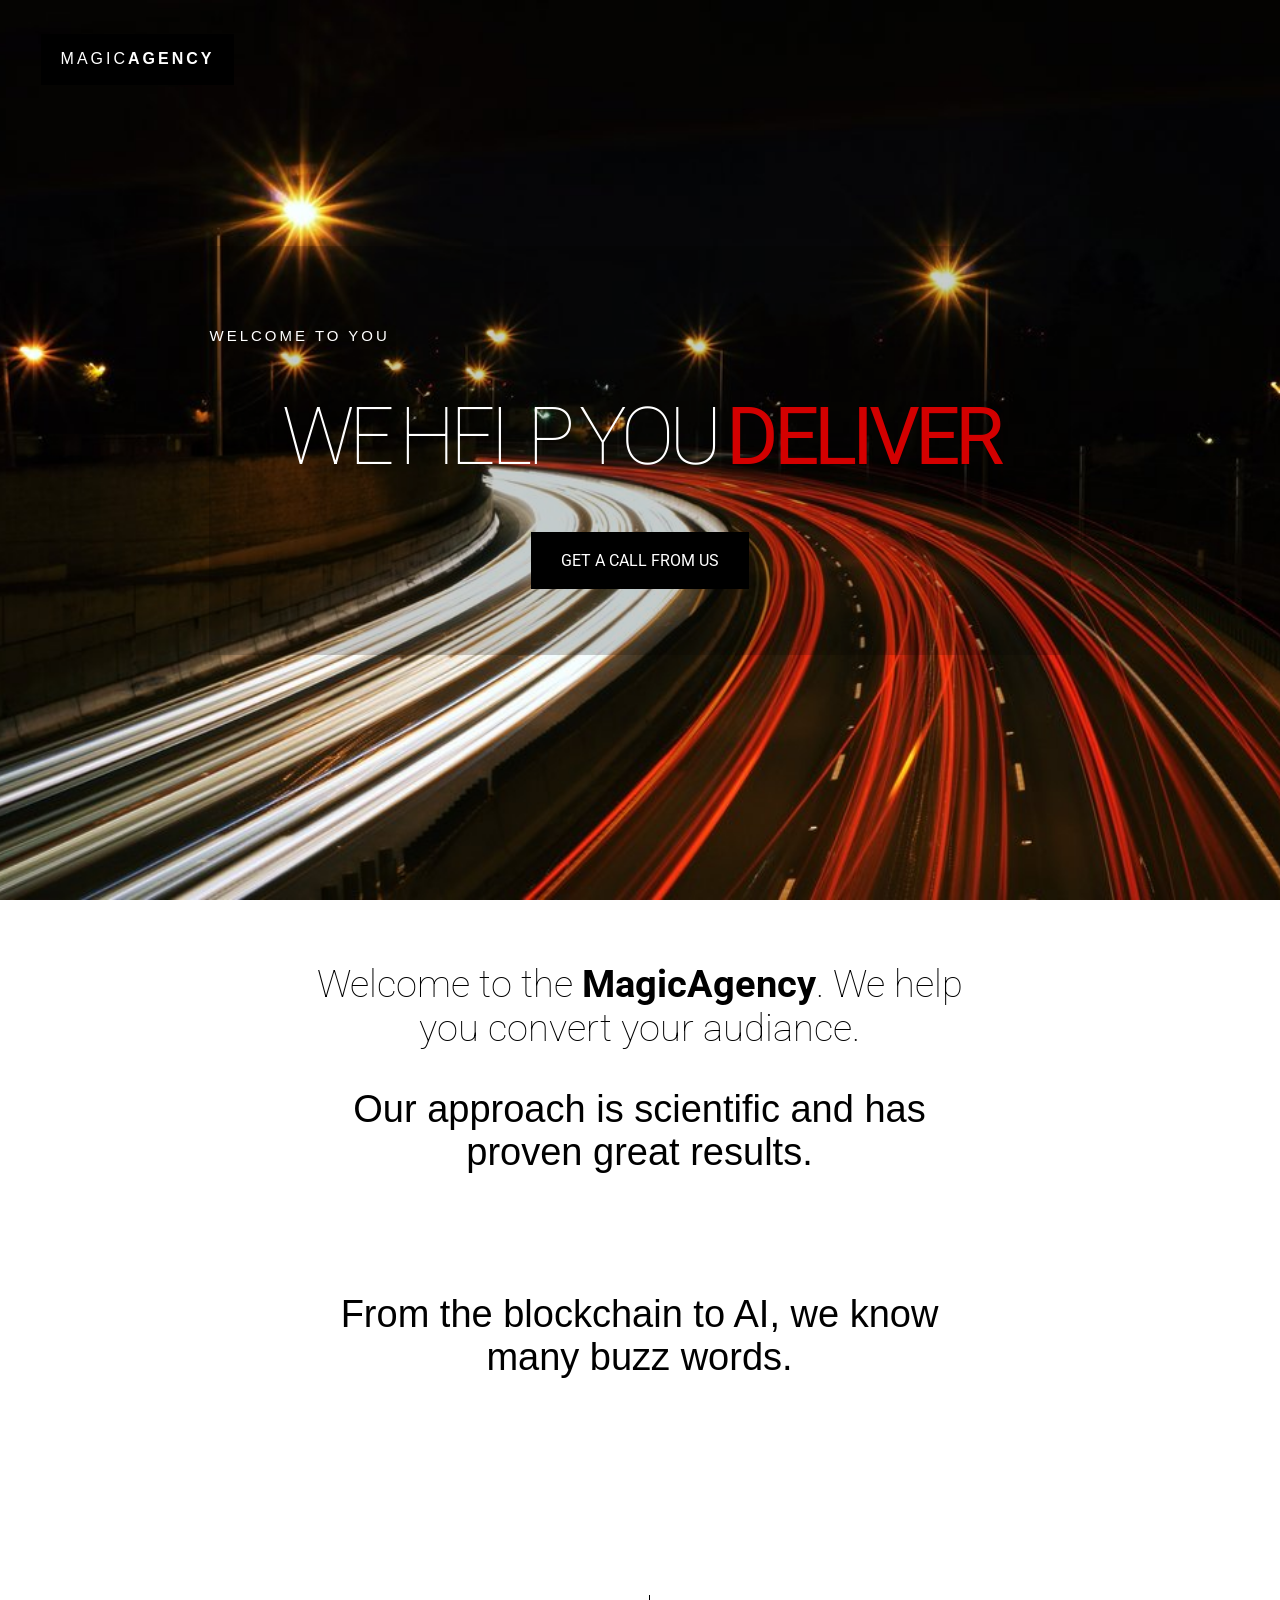
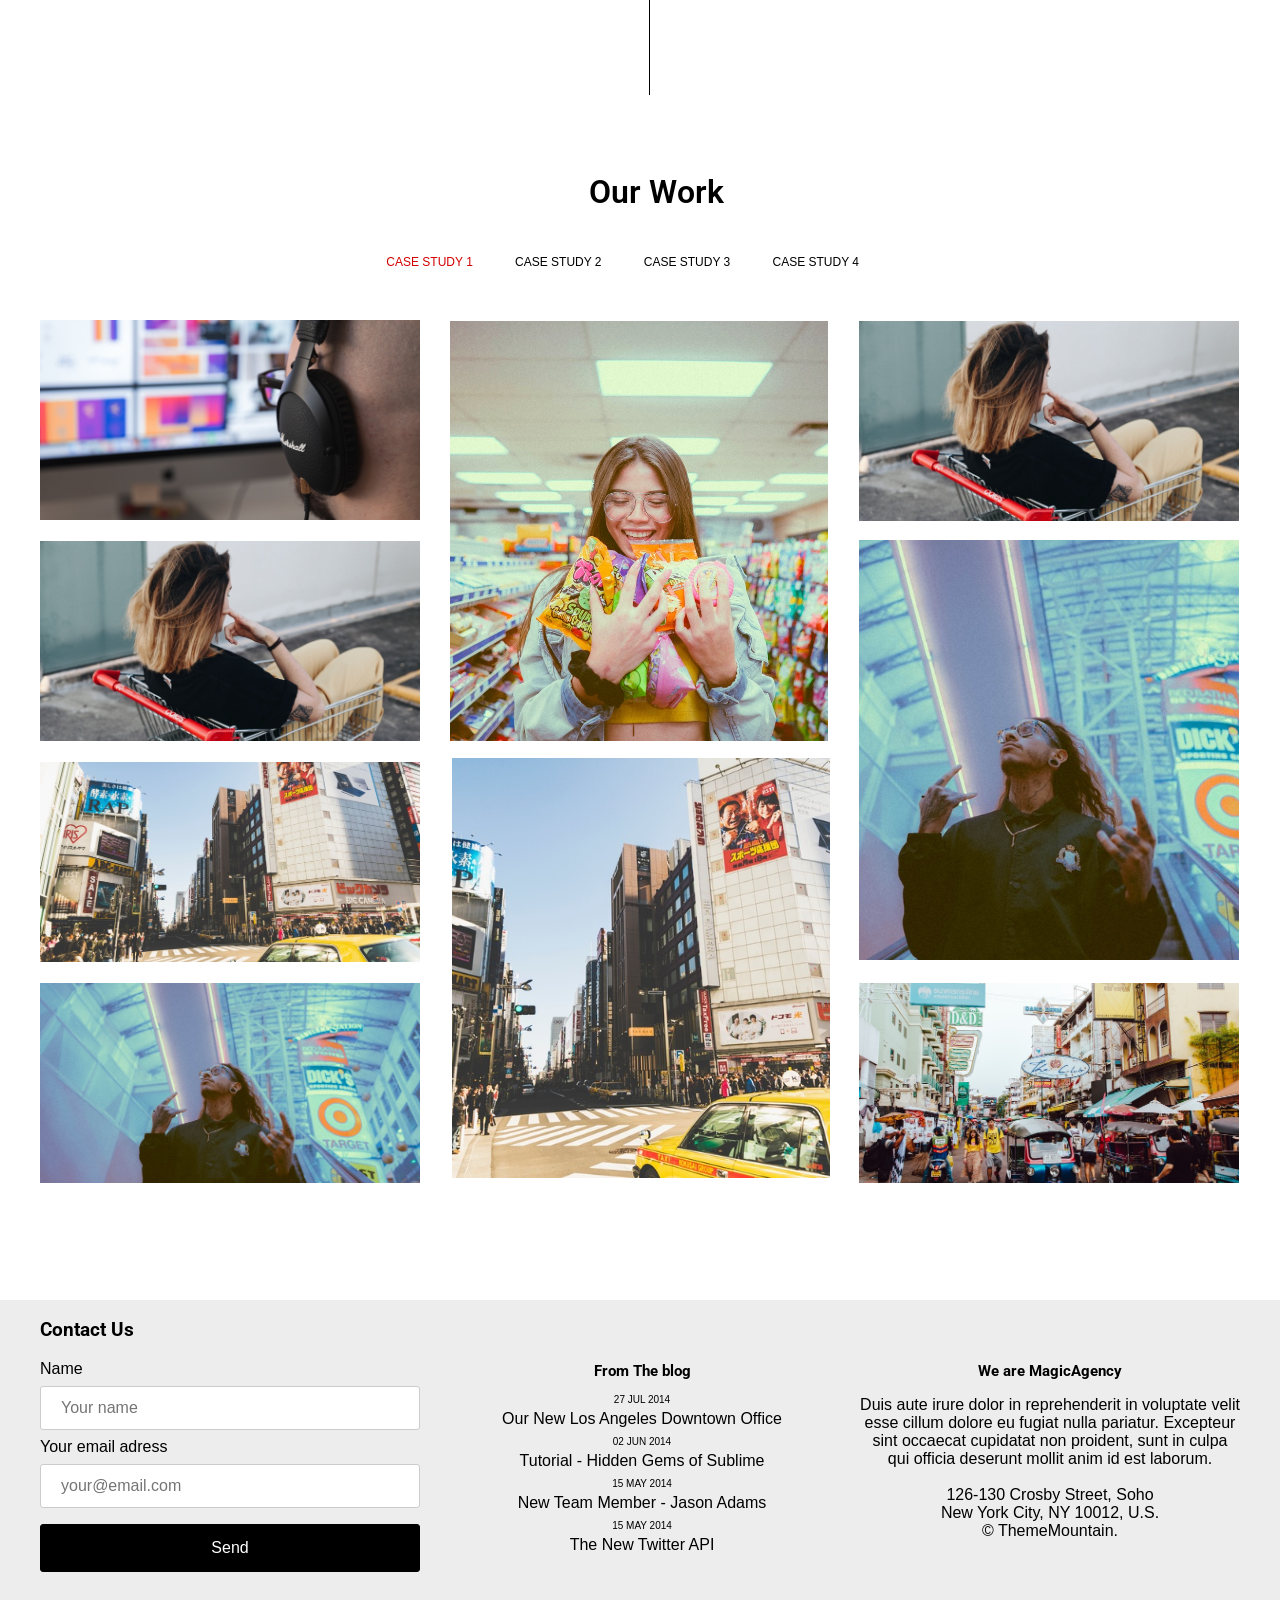
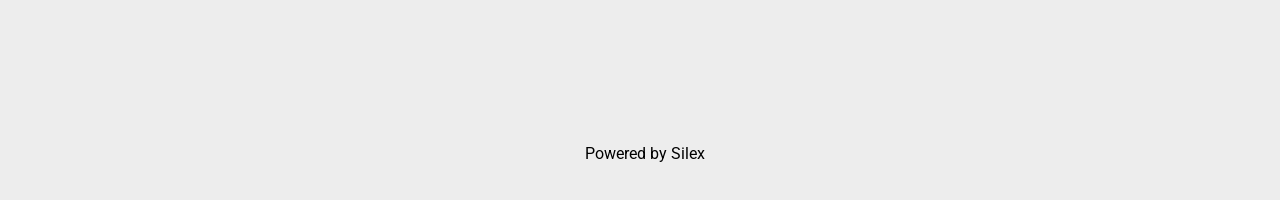
<file: index.html>
<!doctype html><html lang=""><head>
    <meta charset="UTF-8">
    <!-- generator meta tag -->
    <!-- leave this for stats and Silex version check -->
    <meta name="generator" content="Silex v2.2.14">
    <!-- End of generator meta tag -->
    <script src="js/jquery.js"></script>
    
    
    <script src="js/front-end.js"></script>
    <link rel="stylesheet" href="css/normalize.css">
    <link rel="stylesheet" href="css/front-end.css">

    
    
    
    <title> - Page 1</title>
    

    
<link href="https://fonts.googleapis.com/css?family=Roboto" rel="stylesheet" class="silex-custom-font"><script class="silex-script"></script><script src="js/unslider-min.js"></script><script src="js/unslider-min.js"></script><link rel="stylesheet" href="css/unslider.css"><link rel="stylesheet" href="css/unslider.css"><meta name="viewport" content="width=device-width, initial-scale=1"><script src="js/script.js"></script><link href="css/styles.css" rel="stylesheet"><style>body { opacity: 0; transition: .25s opacity ease; }</style></head>

<body class="body-initial all-style enable-mobile prevent-resizable prevent-selectable editable-style silex-runtime silex-published" data-current-page="page-page-1">
    









    <section class="container-element editable-style silex-id-1478366444112-1 section-element hero prevent-resizable">
        
    <div class="editable-style silex-element-content silex-id-1478366444112-0 container-element website-width" id="hero"><a class="editable-style silex-id-1526227950696-2 text-element white-logo fixed" href="#hero"><div class="silex-element-content normal"><p class="normal">Magic<b>Agency</b></p></div></a><div class="editable-style silex-id-1537806314257-0 container-element hero-content"><div class="editable-style silex-id-1526228786122-6 text-element white-hero-title"><div class="silex-element-content normal"><p>Welcome To You</p><h1>We Help You <b>Deliver</b><br></h1></div></div><a class="editable-style silex-id-1537804414408-1 text-element white-button hero-scroll-down" href="#contact"><div class="silex-element-content normal"><div><br></div>Get a call from us<br><div><br></div></div></a></div></div></section>
    <section class="container-element editable-style silex-id-1474394621033-3 section-element prevent-resizable">
        
    <div class="editable-style silex-element-content silex-id-1474394621032-2 container-element website-width"><div class="editable-style silex-id-1526229898484-7 text-element black-text"><div class="silex-element-content normal"><h2>Welcome to the <u>MagicAgency</u>. We help you convert your audiance.<br></h2><p>Our approach is scientific and has proven great results. <br></p><p><br></p><p>From the blockchain to AI, we know many buzz words.<br></p></div></div><div class="editable-style silex-id-1526233796116-3 container-element hide-on-mobile"></div></div></section>
    
















<section class="container-element editable-style section-element silex-id-1526228746540-3 prevent-resizable">
        <div class="editable-style silex-element-content container-element silex-id-1526228746540-4 website-width" id="menu"><div class="editable-style silex-id-1526233329576-0 text-element black-text"><div class="silex-element-content normal"><h1>Our Work</h1></div></div><div class="editable-style silex-id-1526233447270-1 text-element style-black-text-nav"><div class="silex-element-content normal"><p><a href="./#menu" class="page-link-active">Case study 1</a>&nbsp;&nbsp;&nbsp; <a href="page-2.html#menu">Case study 2</a>&nbsp;&nbsp;&nbsp; <a href="page-3.html#menu">Case study 3</a>&nbsp;&nbsp;&nbsp; <a href="page-4.html#menu">Case study 4</a>&nbsp;&nbsp;&nbsp; <br></p></div></div><div class="editable-style silex-id-1526239919266-0 container-element image page-page-1 paged-element paged-element-visible"><a class="editable-style container-element silex-id-1647449079587-0 image-hover" href="https://www.silex.me/"><div class="editable-style text-element silex-id-1526242009214-22 image-caption"><div class="silex-element-content normal"><p>Test external link<br></p></div></div></a></div><div class="editable-style container-element image silex-id-1526241932312-13 page-page-1 paged-element paged-element-visible"><a class="editable-style container-element silex-id-1647449377501-3 image-hover" href="https://www.silex.me/"><div class="editable-style text-element silex-id-1647449377501-4 image-caption" title=""><div class="silex-element-content normal"><p>Test external link<br></p></div></div></a></div><div class="editable-style container-element image silex-id-1526242009200-19 page-page-1 paged-element paged-element-visible"><a class="editable-style container-element silex-id-1647449384453-5 image-hover" href="https://www.silex.me/"><div class="editable-style text-element silex-id-1647449384453-6 image-caption" title=""><div class="silex-element-content normal"><p>Test external link<br></p></div></div></a></div><div class="editable-style container-element image silex-id-1526241966276-17 page-page-1 paged-element paged-element-visible"><a class="editable-style container-element silex-id-1647449389256-7 image-hover" href="https://www.silex.me/"><div class="editable-style text-element silex-id-1647449389256-8 image-caption" title=""><div class="silex-element-content normal"><p>Test external link<br></p></div></div></a></div><div class="editable-style container-element image silex-id-1526242067678-23 page-page-1 paged-element paged-element-visible"><a class="editable-style container-element silex-id-1647449410413-13 image-hover" href="page-2.html"><div class="editable-style text-element silex-id-1647449410413-14 image-caption" title=""><div class="silex-element-content normal"><p>Test internal link<br></p></div></div></a></div><div class="editable-style container-element image silex-id-1526241769800-9 page-page-1 paged-element paged-element-visible"><a class="editable-style container-element silex-id-1647449539298-37 image-hover" href="page-2.html"><div class="editable-style text-element silex-id-1647449539298-38 image-caption" title=""><div class="silex-element-content normal"><p>Test internal link<br></p></div></div></a></div><div class="editable-style container-element image silex-id-1526241771196-11 page-page-1 paged-element paged-element-visible"><a class="editable-style container-element silex-id-1647449548932-39 image-hover" href="page-2.html"><div class="editable-style text-element silex-id-1647449548932-40 image-caption" title=""><div class="silex-element-content normal"><p>Test internal link<br></p></div></div></a></div><div class="editable-style container-element image silex-id-1526242009214-21 page-page-1 paged-element paged-element-visible"><a class="editable-style container-element silex-id-1647449403222-11 image-hover" href="https://www.silex.me/"><div class="editable-style text-element silex-id-1647449403222-12 image-caption" title=""><div class="silex-element-content normal"><p>Test external link<br></p></div></div></a></div><div class="editable-style container-element image silex-id-1526241966246-15 page-page-1 paged-element paged-element-visible"><a class="editable-style container-element silex-id-1647449395918-9 image-hover" href="https://www.silex.me/"><div class="editable-style text-element silex-id-1647449395918-10 image-caption" title=""><div class="silex-element-content normal"><p>Test external link<br></p></div></div></a></div></div>
    </section><section class="container-element editable-style silex-id-1478366450713-3 section-element prevent-resizable">
        <div class="editable-style silex-element-content silex-id-1478366450713-2 container-element website-width" id="contact">

            
        <div class="editable-style silex-id-1442914737143-3 text-element">
                <div class="silex-element-content normal">
                    <br>
                    <a href="//www.silex.me/">Powered by Silex</a>
                </div>
            </div><div class="editable-style silex-id-1526233907434-4 text-element text-style-2"><div class="silex-element-content normal"><h2><a href="/"></a>From The blog</h2><p><b>27 Jul 2014</b></p><p><a href="https://www.silex.me">Our New Los Angeles Downtown Office</a></p><p><b>02 Jun 2014</b></p><p><a href="https://www.silex.me">Tutorial - Hidden Gems of Sublime</a></p><p><b>15 May 2014</b></p><p><a href="https://www.silex.me">New Team Member - Jason Adams</a></p><p><b>15 May 2014</b></p><p><a href="https://www.silex.me">The New Twitter API</a></p></div></div><div class="editable-style text-element text-style-1 silex-id-1526234233846-7"><div class="silex-element-content normal"><h2>We are MagicAgency</h2><p>Duis aute irure dolor in reprehenderit in voluptate velit esse cillum dolore eu fugiat nulla pariatur. Excepteur sint occaecat cupidatat non proident, sunt in culpa qui officia deserunt mollit anim id est laborum.<br><br>126-130 Crosby Street, Soho<br>New York City, NY 10012, U.S.<br>© ThemeMountain. <br></p></div></div><div class="editable-style text-element silex-id-1647514236851-0 page-page-1 paged-element paged-element-visible"><div class="silex-element-content normal"><h3>Contact Us<br></h3></div></div><div class="editable-style silex-id-1526234059780-5 html-element silex-component silex-component-form silex-use-height-not-minheight"><div class="silex-element-content"><form id="id_1736767668569_165" action="https://formspree.io/your@email.com" method="POST">
  
  <div>
    <label for="field1">Name</label>
    <input type="text" required="" id="field1" name="field1" placeholder="Your name">
  </div>
  
  
  <div>
    <label for="field2">Your email adress</label>
    <input type="text" required="" id="field2" name="field2" placeholder="your@email.com">
  </div>
  
  
  <input type="submit" value="Send">
</form>


</div></div></div>
    </section>
</body></html>
</file>
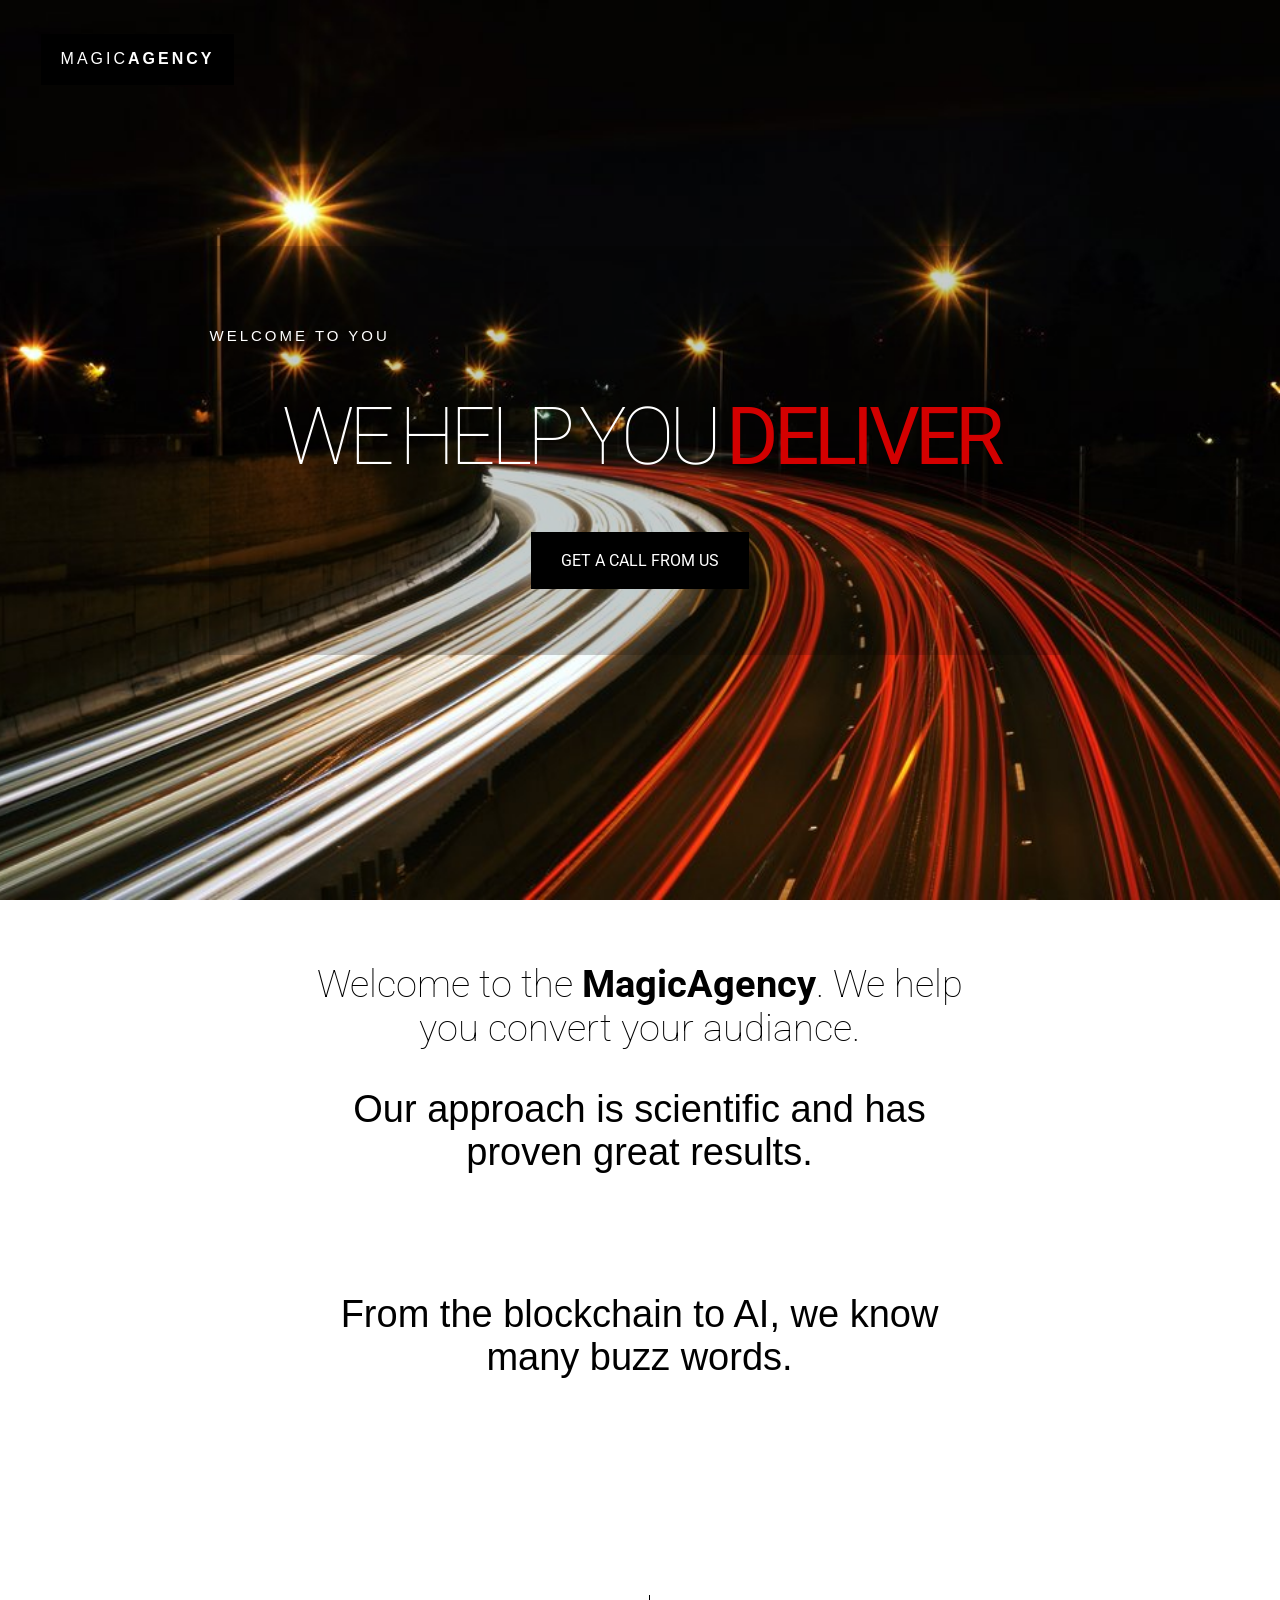
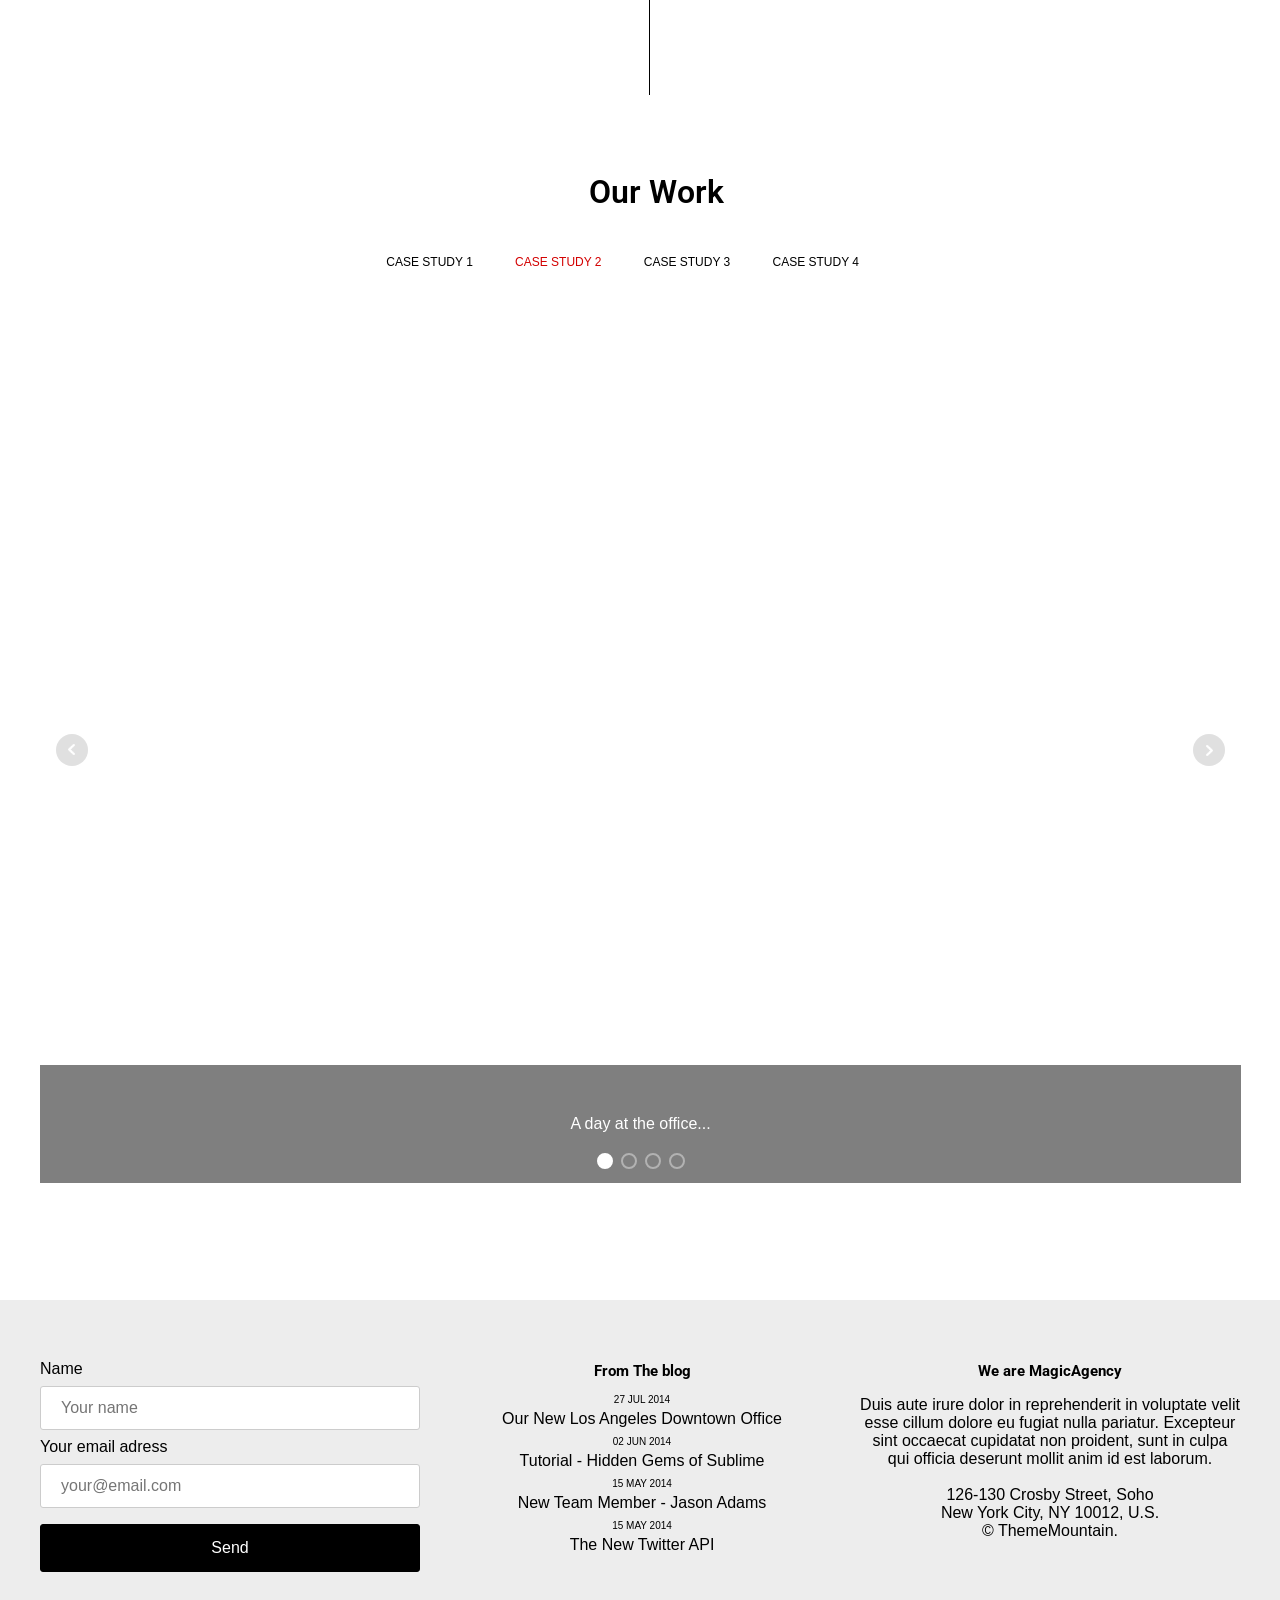
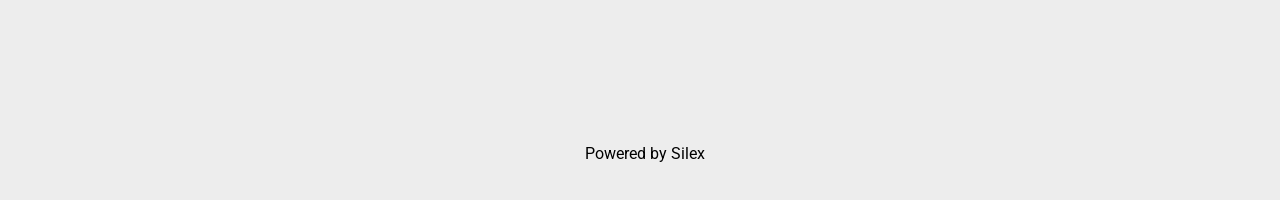
<file: page-2.html>
<!doctype html><html lang=""><head>
    <meta charset="UTF-8">
    <!-- generator meta tag -->
    <!-- leave this for stats and Silex version check -->
    <meta name="generator" content="Silex v2.2.14">
    <!-- End of generator meta tag -->
    <script src="js/jquery.js"></script>
    
    
    <script src="js/front-end.js"></script>
    <link rel="stylesheet" href="css/normalize.css">
    <link rel="stylesheet" href="css/front-end.css">

    
    
    
    <title> - Page 2</title>
    

    
<link href="https://fonts.googleapis.com/css?family=Roboto" rel="stylesheet" class="silex-custom-font"><script class="silex-script"></script><script src="js/unslider-min.js"></script><script src="js/unslider-min.js"></script><link rel="stylesheet" href="css/unslider.css"><link rel="stylesheet" href="css/unslider.css"><meta name="viewport" content="width=device-width, initial-scale=1"><script src="js/script.js"></script><link href="css/styles.css" rel="stylesheet"><style>body { opacity: 0; transition: .25s opacity ease; }</style></head>

<body class="body-initial all-style enable-mobile prevent-resizable prevent-selectable editable-style silex-runtime silex-published" data-current-page="page-page-2">
    









    <section class="container-element editable-style silex-id-1478366444112-1 section-element hero prevent-resizable">
        
    <div class="editable-style silex-element-content silex-id-1478366444112-0 container-element website-width" id="hero"><a class="editable-style silex-id-1526227950696-2 text-element white-logo fixed" href="#hero"><div class="silex-element-content normal"><p class="normal">Magic<b>Agency</b></p></div></a><div class="editable-style silex-id-1537806314257-0 container-element hero-content"><div class="editable-style silex-id-1526228786122-6 text-element white-hero-title"><div class="silex-element-content normal"><p>Welcome To You</p><h1>We Help You <b>Deliver</b><br></h1></div></div><a class="editable-style silex-id-1537804414408-1 text-element white-button hero-scroll-down" href="#contact"><div class="silex-element-content normal"><div><br></div>Get a call from us<br><div><br></div></div></a></div></div></section>
    <section class="container-element editable-style silex-id-1474394621033-3 section-element prevent-resizable">
        
    <div class="editable-style silex-element-content silex-id-1474394621032-2 container-element website-width"><div class="editable-style silex-id-1526229898484-7 text-element black-text"><div class="silex-element-content normal"><h2>Welcome to the <u>MagicAgency</u>. We help you convert your audiance.<br></h2><p>Our approach is scientific and has proven great results. <br></p><p><br></p><p>From the blockchain to AI, we know many buzz words.<br></p></div></div><div class="editable-style silex-id-1526233796116-3 container-element hide-on-mobile"></div></div></section>
    
















<section class="container-element editable-style section-element silex-id-1526228746540-3 prevent-resizable">
        <div class="editable-style silex-element-content container-element silex-id-1526228746540-4 website-width" id="menu"><div class="editable-style silex-id-1526233329576-0 text-element black-text"><div class="silex-element-content normal"><h1>Our Work</h1></div></div><div class="editable-style silex-id-1526233447270-1 text-element style-black-text-nav"><div class="silex-element-content normal"><p><a href="./#menu">Case study 1</a>&nbsp;&nbsp;&nbsp; <a href="page-2.html#menu" class="page-link-active">Case study 2</a>&nbsp;&nbsp;&nbsp; <a href="page-3.html#menu">Case study 3</a>&nbsp;&nbsp;&nbsp; <a href="page-4.html#menu">Case study 4</a>&nbsp;&nbsp;&nbsp; <br></p></div></div><div class="editable-style silex-id-1526243483554-2 html-element silex-component silex-component-slideshow silex-use-height-not-minheight page-page-2 paged-element paged-element-visible"><div class="silex-element-content"><div id="parent_1736767668562_764">
<!-- preview -->

<div id="id_1736767668562_764">
  <!-- runtime -->
  <!-- the whole slideshow -->
  <ul class="prodotype-runtime">
  
    <li><figure class="slide-0">
      
      <div class="slide-image">
        
          <figcaption>A day at the office...</figcaption>
        
      </div>
      
    </figure></li>
  
    <li><figure class="slide-1">
      
      <a href="https://www.silex.me">
      
      <div class="slide-image">
        
          <figcaption>A link to test</figcaption>
        
      </div>
      
      </a>
      
    </figure></li>
  
    <li><figure class="slide-2">
      
      <div class="slide-image">
        
          <figcaption>The streets</figcaption>
        
      </div>
      
    </figure></li>
  
    <li><figure class="slide-3">
      
      <div class="slide-image">
        
          <figcaption>Go shopping!</figcaption>
        
      </div>
      
    </figure></li>
  
  </ul>
</div>
</div>

<script>
  (function() {
    // do not start in the editor (it would mess with the markup)
    if(!$('body').hasClass('silex-runtime')) return;

    var $slider = $('#id_1736767668562_764')
    var slider = $slider.unslider({
      'autoplay': true,
      'speed': 750,
      'delay': 3000,
      'index': 0,
      'nav': true,
      'animation': 'horizontal',
      'arrows': true
    });
    //  Listen to slide changes
    
    // apply element height to the images
    var silexElement = $slider.closest('.editable-style');
    var elementMinHeight = silexElement.css('height');
    var elementWidth = silexElement.css('width');
    $('#id_1736767668562_764 li .slide-image').css({
      'height': elementMinHeight
    });
    

    setTimeout(function(){
      // use onswipe.js
      // Fix #1127
      if(window.onSwipe) {
        window.onSwipe('left', function(){ $slider.data('unslider').next()})
        window.onSwipe('right', function(){ $slider.data('unslider').prev()})
      } else {
        console.warn('onswipe.js script is not found, swipe gestures might no work')
      }
    }, 0)
  })();
</script>
</div></div></div>
    </section><section class="container-element editable-style silex-id-1478366450713-3 section-element prevent-resizable">
        <div class="editable-style silex-element-content silex-id-1478366450713-2 container-element website-width" id="contact">

            
        <div class="editable-style silex-id-1442914737143-3 text-element">
                <div class="silex-element-content normal">
                    <br>
                    <a href="//www.silex.me/">Powered by Silex</a>
                </div>
            </div><div class="editable-style silex-id-1526233907434-4 text-element text-style-2"><div class="silex-element-content normal"><h2><a href="/"></a>From The blog</h2><p><b>27 Jul 2014</b></p><p><a href="https://www.silex.me">Our New Los Angeles Downtown Office</a></p><p><b>02 Jun 2014</b></p><p><a href="https://www.silex.me">Tutorial - Hidden Gems of Sublime</a></p><p><b>15 May 2014</b></p><p><a href="https://www.silex.me">New Team Member - Jason Adams</a></p><p><b>15 May 2014</b></p><p><a href="https://www.silex.me">The New Twitter API</a></p></div></div><div class="editable-style text-element text-style-1 silex-id-1526234233846-7"><div class="silex-element-content normal"><h2>We are MagicAgency</h2><p>Duis aute irure dolor in reprehenderit in voluptate velit esse cillum dolore eu fugiat nulla pariatur. Excepteur sint occaecat cupidatat non proident, sunt in culpa qui officia deserunt mollit anim id est laborum.<br><br>126-130 Crosby Street, Soho<br>New York City, NY 10012, U.S.<br>© ThemeMountain. <br></p></div></div><div class="editable-style silex-id-1526234059780-5 html-element silex-component silex-component-form silex-use-height-not-minheight"><div class="silex-element-content"><form id="id_1736767668569_165" action="https://formspree.io/your@email.com" method="POST">
  
  <div>
    <label for="field1">Name</label>
    <input type="text" required="" id="field1" name="field1" placeholder="Your name">
  </div>
  
  
  <div>
    <label for="field2">Your email adress</label>
    <input type="text" required="" id="field2" name="field2" placeholder="your@email.com">
  </div>
  
  
  <input type="submit" value="Send">
</form>


</div></div></div>
    </section>
</body></html>
</file>
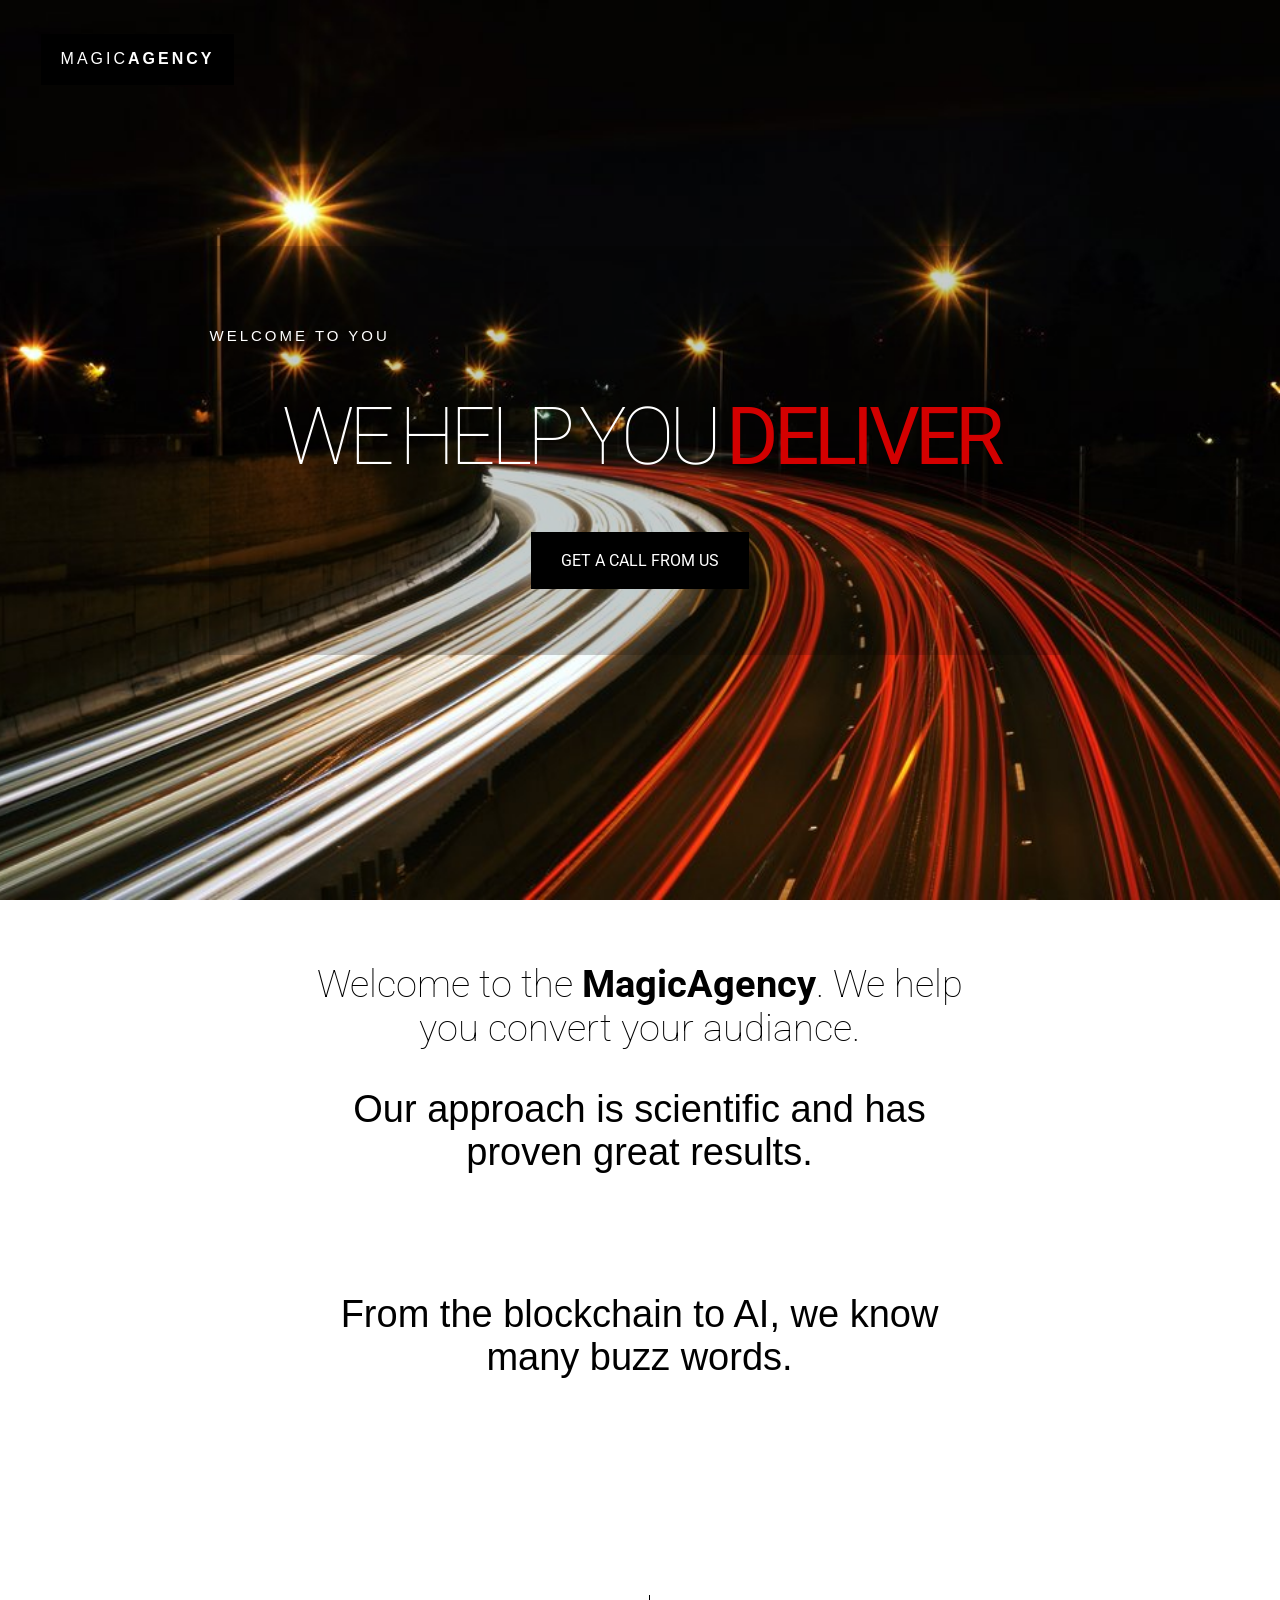
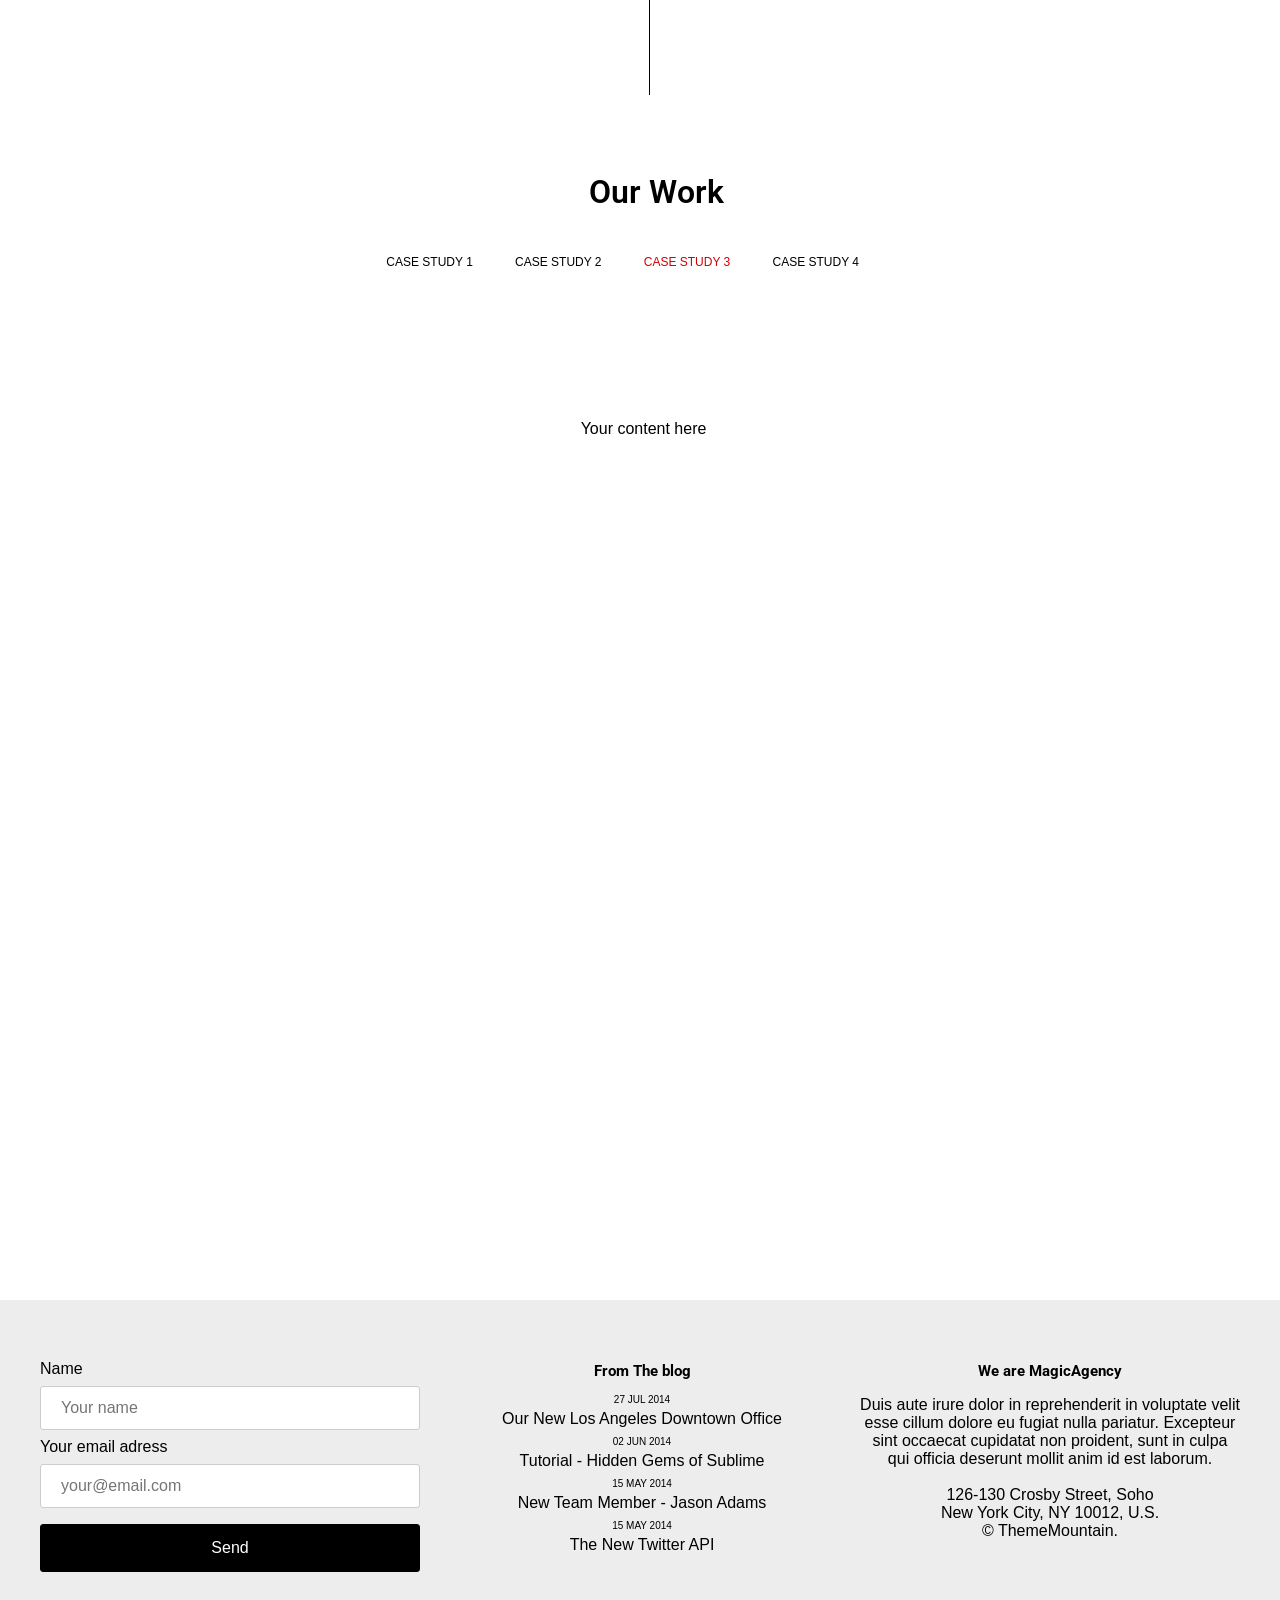
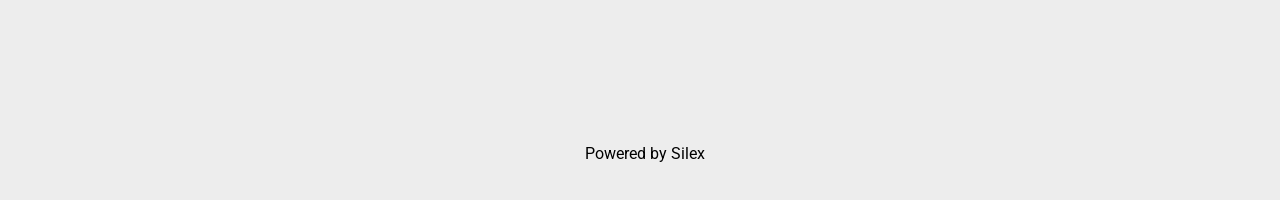
<file: page-3.html>
<!doctype html><html lang=""><head>
    <meta charset="UTF-8">
    <!-- generator meta tag -->
    <!-- leave this for stats and Silex version check -->
    <meta name="generator" content="Silex v2.2.14">
    <!-- End of generator meta tag -->
    <script src="js/jquery.js"></script>
    
    
    <script src="js/front-end.js"></script>
    <link rel="stylesheet" href="css/normalize.css">
    <link rel="stylesheet" href="css/front-end.css">

    
    
    
    <title> - Page 3</title>
    

    
<link href="https://fonts.googleapis.com/css?family=Roboto" rel="stylesheet" class="silex-custom-font"><script class="silex-script"></script><script src="js/unslider-min.js"></script><script src="js/unslider-min.js"></script><link rel="stylesheet" href="css/unslider.css"><link rel="stylesheet" href="css/unslider.css"><meta name="viewport" content="width=device-width, initial-scale=1"><script src="js/script.js"></script><link href="css/styles.css" rel="stylesheet"><style>body { opacity: 0; transition: .25s opacity ease; }</style></head>

<body class="body-initial all-style enable-mobile prevent-resizable prevent-selectable editable-style silex-runtime silex-published" data-current-page="page-page-3">
    









    <section class="container-element editable-style silex-id-1478366444112-1 section-element hero prevent-resizable">
        
    <div class="editable-style silex-element-content silex-id-1478366444112-0 container-element website-width" id="hero"><a class="editable-style silex-id-1526227950696-2 text-element white-logo fixed" href="#hero"><div class="silex-element-content normal"><p class="normal">Magic<b>Agency</b></p></div></a><div class="editable-style silex-id-1537806314257-0 container-element hero-content"><div class="editable-style silex-id-1526228786122-6 text-element white-hero-title"><div class="silex-element-content normal"><p>Welcome To You</p><h1>We Help You <b>Deliver</b><br></h1></div></div><a class="editable-style silex-id-1537804414408-1 text-element white-button hero-scroll-down" href="#contact"><div class="silex-element-content normal"><div><br></div>Get a call from us<br><div><br></div></div></a></div></div></section>
    <section class="container-element editable-style silex-id-1474394621033-3 section-element prevent-resizable">
        
    <div class="editable-style silex-element-content silex-id-1474394621032-2 container-element website-width"><div class="editable-style silex-id-1526229898484-7 text-element black-text"><div class="silex-element-content normal"><h2>Welcome to the <u>MagicAgency</u>. We help you convert your audiance.<br></h2><p>Our approach is scientific and has proven great results. <br></p><p><br></p><p>From the blockchain to AI, we know many buzz words.<br></p></div></div><div class="editable-style silex-id-1526233796116-3 container-element hide-on-mobile"></div></div></section>
    
















<section class="container-element editable-style section-element silex-id-1526228746540-3 prevent-resizable">
        <div class="editable-style silex-element-content container-element silex-id-1526228746540-4 website-width" id="menu"><div class="editable-style silex-id-1526233329576-0 text-element black-text"><div class="silex-element-content normal"><h1>Our Work</h1></div></div><div class="editable-style silex-id-1526233447270-1 text-element style-black-text-nav"><div class="silex-element-content normal"><p><a href="./#menu">Case study 1</a>&nbsp;&nbsp;&nbsp; <a href="page-2.html#menu">Case study 2</a>&nbsp;&nbsp;&nbsp; <a href="page-3.html#menu" class="page-link-active">Case study 3</a>&nbsp;&nbsp;&nbsp; <a href="page-4.html#menu">Case study 4</a>&nbsp;&nbsp;&nbsp; <br></p></div></div><div class="editable-style silex-id-1545055337553-1 text-element page-page-3 paged-element page-page-4 paged-element-visible"><div class="silex-element-content normal"><p>Your content here<br></p></div></div></div>
    </section><section class="container-element editable-style silex-id-1478366450713-3 section-element prevent-resizable">
        <div class="editable-style silex-element-content silex-id-1478366450713-2 container-element website-width" id="contact">

            
        <div class="editable-style silex-id-1442914737143-3 text-element">
                <div class="silex-element-content normal">
                    <br>
                    <a href="//www.silex.me/">Powered by Silex</a>
                </div>
            </div><div class="editable-style silex-id-1526233907434-4 text-element text-style-2"><div class="silex-element-content normal"><h2><a href="/"></a>From The blog</h2><p><b>27 Jul 2014</b></p><p><a href="https://www.silex.me">Our New Los Angeles Downtown Office</a></p><p><b>02 Jun 2014</b></p><p><a href="https://www.silex.me">Tutorial - Hidden Gems of Sublime</a></p><p><b>15 May 2014</b></p><p><a href="https://www.silex.me">New Team Member - Jason Adams</a></p><p><b>15 May 2014</b></p><p><a href="https://www.silex.me">The New Twitter API</a></p></div></div><div class="editable-style text-element text-style-1 silex-id-1526234233846-7"><div class="silex-element-content normal"><h2>We are MagicAgency</h2><p>Duis aute irure dolor in reprehenderit in voluptate velit esse cillum dolore eu fugiat nulla pariatur. Excepteur sint occaecat cupidatat non proident, sunt in culpa qui officia deserunt mollit anim id est laborum.<br><br>126-130 Crosby Street, Soho<br>New York City, NY 10012, U.S.<br>© ThemeMountain. <br></p></div></div><div class="editable-style silex-id-1526234059780-5 html-element silex-component silex-component-form silex-use-height-not-minheight"><div class="silex-element-content"><form id="id_1736767668569_165" action="https://formspree.io/your@email.com" method="POST">
  
  <div>
    <label for="field1">Name</label>
    <input type="text" required="" id="field1" name="field1" placeholder="Your name">
  </div>
  
  
  <div>
    <label for="field2">Your email adress</label>
    <input type="text" required="" id="field2" name="field2" placeholder="your@email.com">
  </div>
  
  
  <input type="submit" value="Send">
</form>


</div></div></div>
    </section>
</body></html>
</file>
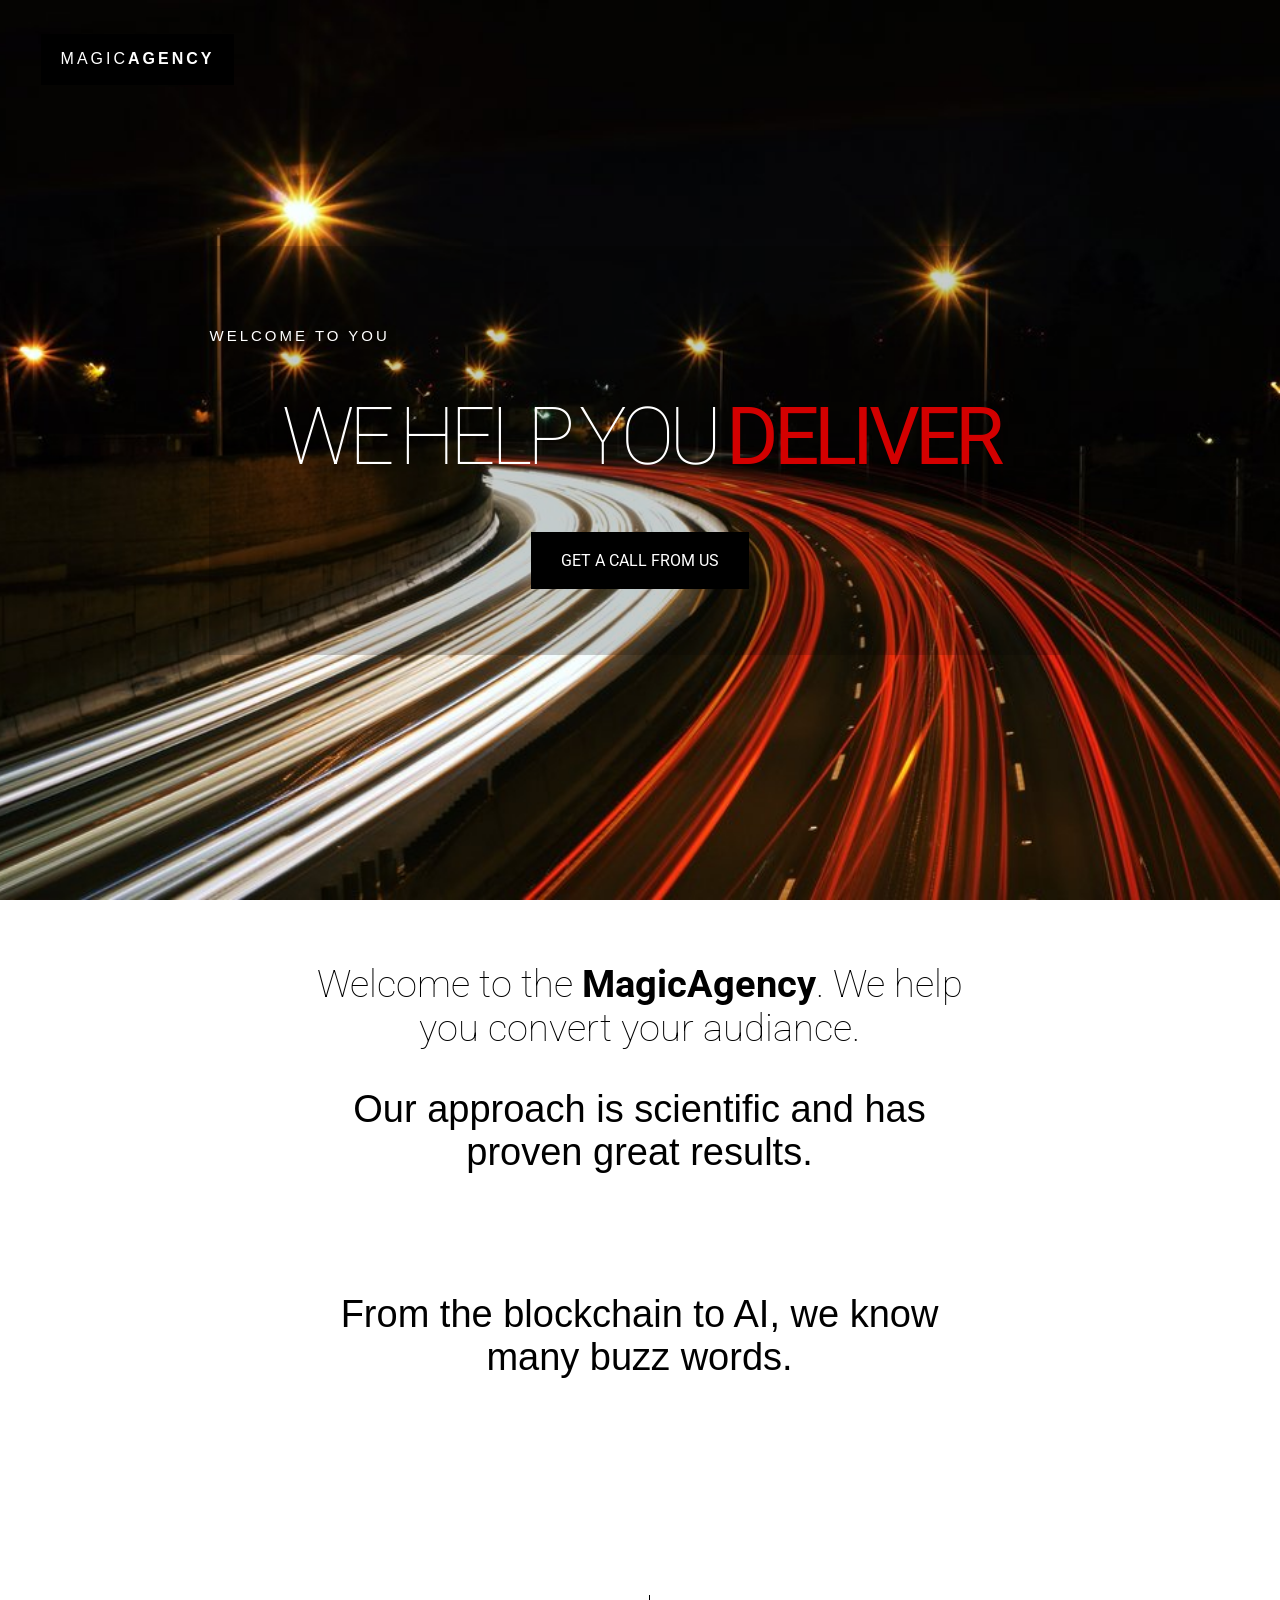
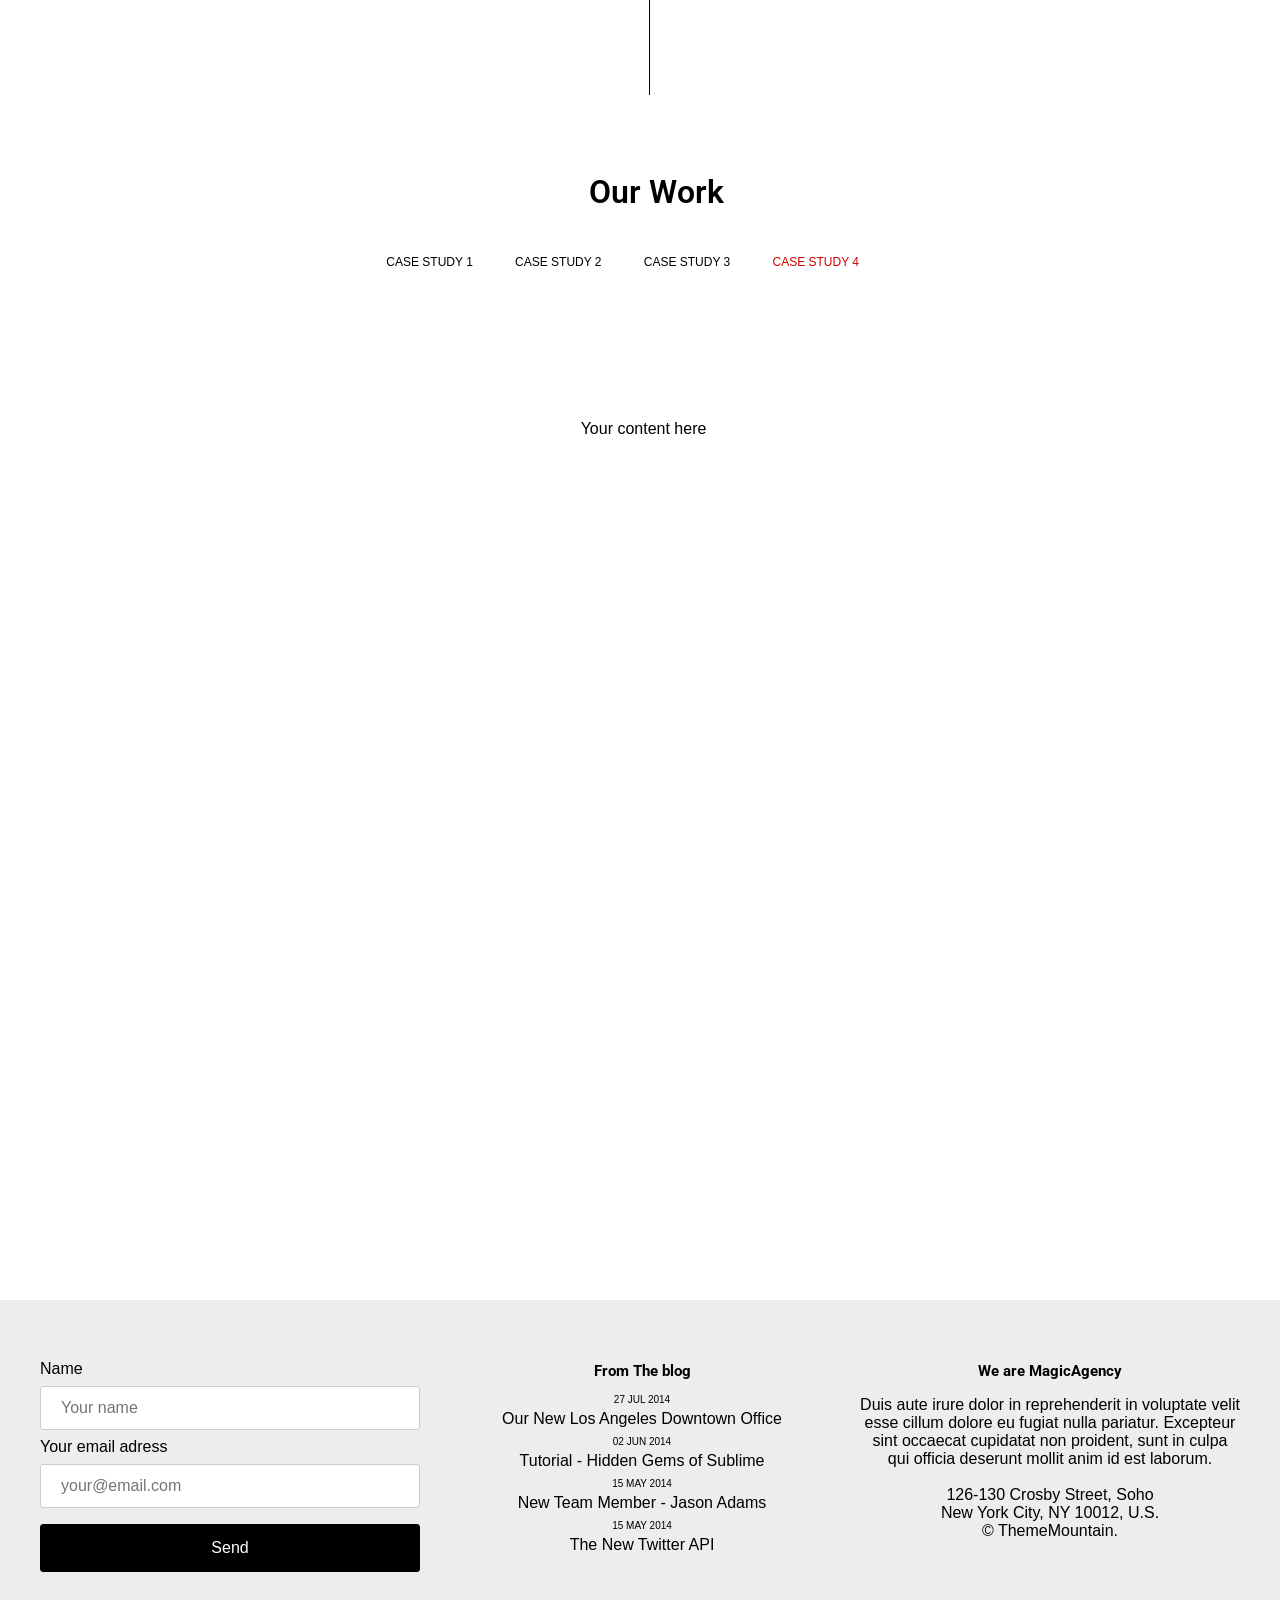
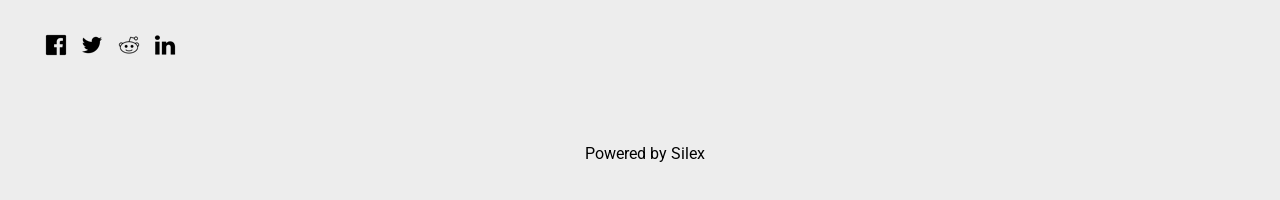
<file: page-4.html>
<!doctype html><html lang=""><head>
    <meta charset="UTF-8">
    <!-- generator meta tag -->
    <!-- leave this for stats and Silex version check -->
    <meta name="generator" content="Silex v2.2.14">
    <!-- End of generator meta tag -->
    <script src="js/jquery.js"></script>
    
    
    <script src="js/front-end.js"></script>
    <link rel="stylesheet" href="css/normalize.css">
    <link rel="stylesheet" href="css/front-end.css">

    
    
    
    <title> - Page 4</title>
    

    
<link href="https://fonts.googleapis.com/css?family=Roboto" rel="stylesheet" class="silex-custom-font"><script class="silex-script"></script><script src="js/unslider-min.js"></script><script src="js/unslider-min.js"></script><link rel="stylesheet" href="css/unslider.css"><link rel="stylesheet" href="css/unslider.css"><meta name="viewport" content="width=device-width, initial-scale=1"><script src="js/script.js"></script><link href="css/styles.css" rel="stylesheet"><style>body { opacity: 0; transition: .25s opacity ease; }</style></head>

<body class="body-initial all-style enable-mobile prevent-resizable prevent-selectable editable-style silex-runtime silex-published" data-current-page="page-page-4">
    









    <section class="container-element editable-style silex-id-1478366444112-1 section-element hero prevent-resizable">
        
    <div class="editable-style silex-element-content silex-id-1478366444112-0 container-element website-width" id="hero"><a class="editable-style silex-id-1526227950696-2 text-element white-logo fixed" href="#hero"><div class="silex-element-content normal"><p class="normal">Magic<b>Agency</b></p></div></a><div class="editable-style silex-id-1537806314257-0 container-element hero-content"><div class="editable-style silex-id-1526228786122-6 text-element white-hero-title"><div class="silex-element-content normal"><p>Welcome To You</p><h1>We Help You <b>Deliver</b><br></h1></div></div><a class="editable-style silex-id-1537804414408-1 text-element white-button hero-scroll-down" href="#contact"><div class="silex-element-content normal"><div><br></div>Get a call from us<br><div><br></div></div></a></div></div></section>
    <section class="container-element editable-style silex-id-1474394621033-3 section-element prevent-resizable">
        
    <div class="editable-style silex-element-content silex-id-1474394621032-2 container-element website-width"><div class="editable-style silex-id-1526229898484-7 text-element black-text"><div class="silex-element-content normal"><h2>Welcome to the <u>MagicAgency</u>. We help you convert your audiance.<br></h2><p>Our approach is scientific and has proven great results. <br></p><p><br></p><p>From the blockchain to AI, we know many buzz words.<br></p></div></div><div class="editable-style silex-id-1526233796116-3 container-element hide-on-mobile"></div></div></section>
    
















<section class="container-element editable-style section-element silex-id-1526228746540-3 prevent-resizable">
        <div class="editable-style silex-element-content container-element silex-id-1526228746540-4 website-width" id="menu"><div class="editable-style silex-id-1526233329576-0 text-element black-text"><div class="silex-element-content normal"><h1>Our Work</h1></div></div><div class="editable-style silex-id-1526233447270-1 text-element style-black-text-nav"><div class="silex-element-content normal"><p><a href="./#menu">Case study 1</a>&nbsp;&nbsp;&nbsp; <a href="page-2.html#menu">Case study 2</a>&nbsp;&nbsp;&nbsp; <a href="page-3.html#menu">Case study 3</a>&nbsp;&nbsp;&nbsp; <a href="page-4.html#menu" class="page-link-active">Case study 4</a>&nbsp;&nbsp;&nbsp; <br></p></div></div><div class="editable-style silex-id-1545055337553-1 text-element page-page-3 paged-element page-page-4 paged-element-visible"><div class="silex-element-content normal"><p>Your content here<br></p></div></div></div>
    </section><section class="container-element editable-style silex-id-1478366450713-3 section-element prevent-resizable">
        <div class="editable-style silex-element-content silex-id-1478366450713-2 container-element website-width" id="contact">

            
        <div class="editable-style silex-id-1442914737143-3 text-element">
                <div class="silex-element-content normal">
                    <br>
                    <a href="//www.silex.me/">Powered by Silex</a>
                </div>
            </div><div class="editable-style silex-id-1526234133380-6 html-element silex-component silex-component-share page-page-4 paged-element paged-element-visible"><div class="silex-element-content">
<ul class="share-buttons" id="id_1736767668570_248">
  
  <li><a href="https://www.facebook.com/sharer/sharer.php?u=http://yoursite.com&amp;t=Your%20site%20title" title="Share on Facebook" target="_blank"><img alt="Share on Facebook" src="assets/Facebook.png"></a></li>
  
  
  <li><a href="https://twitter.com/intent/tweet?source=http://yoursite.com&amp;text=Your%20site%20title:%20http://yoursite.com&amp;via=silexlabs" target="_blank" title="Share on Twitter"><img alt="Twitt" src="assets/Twitter.png"></a></li>
  
  
  
  
  
  
  <li><a href="http://www.reddit.com/submit?url=http://yoursite.com&amp;title=Your%20site%20title" target="_blank" title="Submit to Reddit"><img alt="Submit to Reddit" src="assets/Reddit.png"></a></li>
  
  
  <li><a href="http://www.linkedin.com/shareArticle?mini=true&amp;url=http://yoursite.com&amp;title=Your%20site%20title&amp;summary=Your%20site%20description&amp;source=http://yoursite.com" target="_blank" title="Share on LinkedIn"><img alt="Share on LinkedIn" src="assets/LinkedIn.png"></a></li>
  
  
  
  
</ul>


</div></div><div class="editable-style silex-id-1526233907434-4 text-element text-style-2"><div class="silex-element-content normal"><h2><a href="/"></a>From The blog</h2><p><b>27 Jul 2014</b></p><p><a href="https://www.silex.me">Our New Los Angeles Downtown Office</a></p><p><b>02 Jun 2014</b></p><p><a href="https://www.silex.me">Tutorial - Hidden Gems of Sublime</a></p><p><b>15 May 2014</b></p><p><a href="https://www.silex.me">New Team Member - Jason Adams</a></p><p><b>15 May 2014</b></p><p><a href="https://www.silex.me">The New Twitter API</a></p></div></div><div class="editable-style text-element text-style-1 silex-id-1526234233846-7"><div class="silex-element-content normal"><h2>We are MagicAgency</h2><p>Duis aute irure dolor in reprehenderit in voluptate velit esse cillum dolore eu fugiat nulla pariatur. Excepteur sint occaecat cupidatat non proident, sunt in culpa qui officia deserunt mollit anim id est laborum.<br><br>126-130 Crosby Street, Soho<br>New York City, NY 10012, U.S.<br>© ThemeMountain. <br></p></div></div><div class="editable-style silex-id-1526234059780-5 html-element silex-component silex-component-form silex-use-height-not-minheight"><div class="silex-element-content"><form id="id_1736767668569_165" action="https://formspree.io/your@email.com" method="POST">
  
  <div>
    <label for="field1">Name</label>
    <input type="text" required="" id="field1" name="field1" placeholder="Your name">
  </div>
  
  
  <div>
    <label for="field2">Your email adress</label>
    <input type="text" required="" id="field2" name="field2" placeholder="your@email.com">
  </div>
  
  
  <input type="submit" value="Send">
</form>


</div></div></div>
    </section>
</body></html>
</file>
<file: css/front-end.css>
/**
 * This file holds the styles of websites while editing
 */

body {
  min-height: 100vh;
  min-width: 98vw; /* remove approx size of vertical scroll bar */
}

/* prevent-auto-z-index is to let the components handle their z-index */
.section-element > .silex-element-content > *:not(.prevent-auto-z-index):not(.fixed) {
  /* put the elements of a section on top of sections bellow */
  z-index: 10;
}
/* workaround a bug of the 2.11 version (front end) */
/* sections used to hava margin-top: -1; which can not be edited in the UI */
.editable-style.section-element {
  margin-top: 0;
}
/****************************************************/
.website-width {
  width: 960px;
}
.paged-element-hidden {
  display: none !important;
}
/* resize */
.editable-style.image-element img {
  border-radius: inherit; /* this is to follow the element's radius */
	width: 100%;
	height: 100%;
}
/*
 .image-element > .silex-element-content {
	overflow: hidden;
}
*/
.html-element .silex-element-content {
  /* enable HTML content to have style="min-height: inherit;" */
  /* removed because it makes components buggy, add it to silex if you need to
  position: absolute;
  min-height: inherit;
  width: 100%; /* needed by slideshow components and probably others */
  /*
  height: 100%; /* needed by slideshow kreview and probably others */
}
/* wysihtml text editor styles */
.wysiwyg-float-left {
  float: left;
  margin: 0 8px 8px 0;
}
.wysiwyg-float-right {
  float: right;
  margin: 0 0 8px 8px;
}
/* Remove dots surrounding links in Firefox
    because of normalize.css */
a:focus{ outline: none;}

body .editable-style[data-silex-href] {
  cursor: pointer;
}
body.enable-mobile .editable-style.hide-on-desktop {
  display: none;
}
/* only outside the editor */
/* needs to be more qualified than body.enable-mobile .editable-style:not(.prevent-mobile-style) */
body.silex-runtime.body-initial .fixed {
  position: absolute;
  z-index: 20;
}
/* Mobile styles */
@media (max-width:480px) {
  /* needs to be more qualified than body.enable-mobile .editable-style:not(.prevent-mobile-style) */
  body.silex-runtime.body-initial .fixed {
    /* on mobile (chrome, this is needed to be on top of other content) */
    position: relative;
  }

  /* hide horizontal scroll bar which appears because of residual values in css
  html {
    overflow-x: hidden;
  }
  */
  body {
    position: initial; /* used to be absolute but now only in editor (editable.css), when position is absolute the body has the size of its content */
  }
  /* mobile mode */
  body.enable-mobile .editable-style:not(.prevent-mobile-style),
  body.enable-mobile .background.background-initial {
    position: static;
    top: auto;
    left: auto;
    max-width: 100%;
    min-width: auto; /* this is to remove sections min-width, since section min-width is set to the witdh of its content in Element::setStyle() */
    margin-left: auto;
    margin-right: auto;
  }
  body.enable-mobile .editable-style.section-element {
    padding: 0;
  }
  body.enable-mobile.silex-resizing .editable-style:not(.prevent-mobile-style) {
    max-width: unset; /* while dragging let the user size the elements freely */
  }
  body.enable-mobile .image-element.editable-style:not(.prevent-mobile-style) {
    position: relative;
  }
  body.enable-mobile .editable-style.section-element {
    max-width: 100%; /* section bg should be 100% width because user do not need to grab the side and resize */
    padding: 0;
    margin: 0;
  }
  body.enable-mobile .container-element:not(.paged-element-hidden) {
    display: flex;
    align-items: center;
    justify-content: space-around;
    flex-wrap: wrap;
  }
  /* but still hide paged elements or desktop only elements */
  body.enable-mobile .editable-style.hide-on-mobile {
    display: none;
  }
  body.enable-mobile .editable-style.hide-on-desktop:not(.paged-element-hidden) {
    display: initial;
  }
  body.silex-runtime.enable-mobile .background.background-initial {
    max-width: 100%;
  }
}

/* only outside the editor */
/* needs to be more qualified than body.enable-mobile .editable-style:not(.prevent-mobile-style) */
body.silex-runtime.body-initial .fixed {
  position: absolute;
  z-index: 20;
}
/* Mobile styles */
@media (max-width:480px) {
  /* needs to be more qualified than body.enable-mobile .editable-style:not(.prevent-mobile-style) */
  body.silex-runtime.body-initial .fixed {
    /* on mobile (chrome, this is needed to be on top of other content) */
    position: relative;
  }
}

/**
 * prodotype components
 */
.silex-element-content-full-height .silex-element-content {
  height: 100%;
}
silex-template,
.prodotype-preview {
  display: none;
}
.prodotype-runtime,
.prodotype-runtime-strict {
  display: none;
}
.prodotype-published {
  display: none;
}
body.silex-editor .prodotype-preview {
  display: block;
}
body.silex-runtime .prodotype-runtime,
body.silex-runtime .prodotype-runtime-strict {
  display: block;
}
body.silex-published .prodotype-published {
  display: block;
}
body.silex-publish .prodotype-runtime-strict {
  display: none;
}
.prodotype-force-size {
  position: absolute;
  width: 100%;
  height: 100%;
}
.silex-component-button button {
  width: 100%;
}
/* full-width component*/
div.editable-style.full-width-section {
  min-height: 100px;
}

div.editable-style.full-width-section>.editable-style {
  position: static;
  min-width: 100%;
}

div.editable-style.full-width-section>.editable-style.silex-element-content {
  display: none;
}
</file>
<file: css/unslider.css>
.unslider{overflow:auto;margin:0;padding:0}.unslider-wrap{position:relative}.unslider-wrap.unslider-carousel li{float:left}.unslider-vertical>ul{height:100%}.unslider-vertical li{float:none;width:100%}.unslider-fade{position:relative}.unslider-fade .unslider-wrap li{position:absolute;left:0;top:0;right:0;z-index:8}.unslider-fade .unslider-wrap li.unslider-active{z-index:10}.unslider li,.unslider ol,.unslider ul{list-style:none;margin:0;padding:0;border:none}.unslider-arrow{position:absolute;left:20px;z-index:2;cursor:pointer}.unslider-arrow.next{left:auto;right:20px}
</file>
<file: css/styles.css>
html, body {scroll-behavior: smooth;}@media (min-width:480px) {body .container-element.section-element.hero {height: 100vh;}}@media (min-width:480px) {.silex-runtime .image .image-hover {opacity: 0; transition: opacity .3s ease;}.silex-runtime .image .image-hover:hover {opacity: 1;}}
.body-initial {background-color: rgba(255,255,255,1); position: static;}.silex-id-1478366444112-1 {background-color: rgba(0,0,0,1); min-width: 1200px; background-image: url(../assets/jake-givens-545-unsplash.jpg); background-position: center center; background-size: cover; background-attachment: fixed; background-repeat: no-repeat; position: static; margin-top: -1px; display: flex;}.silex-id-1478366444112-0 {background-color: transparent; min-height: 639px; background-size: cover; background-position: center center; background-attachment: fixed; background-repeat: no-repeat; position: relative; margin-left: auto; margin-right: auto; display: flex; align-items: center; justify-content: center;}.silex-id-1526227950696-2 {width: 193px; top: 34px; left: 1px; min-height: 51px; background-color: rgba(0,0,0,1); position: absolute;}.silex-id-1537806314257-0 {width: 862px; background-color: rgba(0,0,0,0.2); min-height: 409px; position: static; display: flex; align-items: center; justify-content: center; flex-direction: column;}.silex-id-1526228786122-6 {width: 861px; min-height: 220px; position: static;}.silex-id-1537804414408-1 {width: 218px; background-color: transparent; min-height: 57px; position: static;}.silex-id-1474394621033-3 {min-width: 1200px; background-color: rgba(255,255,255,1); position: static; margin-top: -1px;}.silex-id-1474394621032-2 {background-color: transparent; min-height: 846px; position: relative; margin-left: auto; margin-right: auto;}.silex-id-1526229898484-7 {width: 681px; top: 30px; left: 259px; min-height: 594px; position: absolute;}.silex-id-1526233796116-3 {width: 20px; background-color: rgb(255, 255, 255); top: 695px; left: 609px; min-height: 100px; border-width: 0 0 0 1px; border-style: solid; position: absolute;}.silex-id-1526228746540-3 {min-width: 1200px; position: static; margin-top: -1px;}.silex-id-1526228746540-4 {background-color: transparent; min-height: 1154px; position: relative; margin-left: auto; margin-right: auto;}.silex-id-1526233329576-0 {width: 285px; top: 6px; left: 474px; min-height: 79px; position: absolute;}.silex-id-1526233447270-1 {width: 1175px; top: 48px; left: 11px; min-height: 168px; position: absolute;}.silex-id-1526239919266-0 {width: 380px; background-color: rgb(255, 255, 255); top: 174px; left: 0px; min-height: 200px; background-image: url(../assets/kobu-agency-472677-unsplash.jpg); background-size: cover; background-position: center center; background-repeat: no-repeat; position: absolute;}.silex-id-1526241932312-13 {width: 380px; background-color: rgb(255, 255, 255); top: 395px; left: 0px; min-height: 200px; background-image: url(../assets/bianca-lucas-496554-unsplash.jpg); background-size: cover; background-position: center center; background-repeat: no-repeat; position: absolute;}.silex-id-1526243483554-2 {height: 866px; width: 1201px; background-color: transparent; top: 171px; left: 0px; position: absolute;}.silex-id-1526242009200-19 {width: 380px; background-color: rgb(255, 255, 255); top: 616px; left: 0px; min-height: 200px; background-image: url(../assets/pepe-nero-229533-unsplash.jpg); background-size: cover; background-position: center center; background-repeat: no-repeat; position: absolute;}.silex-id-1526242067678-23 {width: 378px; background-color: rgb(255, 255, 255); top: 175px; left: 410px; min-height: 420px; background-image: url(../assets/frankie-cordoba-526925-unsplash.jpg); background-size: cover; background-position: center center; background-repeat: no-repeat; position: absolute;}.silex-id-1526241769800-9 {width: 378px; background-color: rgb(255, 255, 255); top: 612px; left: 412px; min-height: 420px; background-image: url(../assets/pepe-nero-229533-unsplash.jpg); background-size: cover; background-position: center center; background-repeat: no-repeat; position: absolute;}.silex-id-1526241966276-17 {width: 380px; background-color: rgb(255, 255, 255); top: 837px; left: 0px; min-height: 200px; background-image: url(../assets/frankie-cordoba-557800-unsplash.jpg); background-size: cover; background-position: center center; background-repeat: no-repeat; position: absolute;}.silex-id-1526241771196-11 {width: 380px; background-color: rgb(255, 255, 255); top: 394px; left: 819px; min-height: 420px; background-image: url(../assets/frankie-cordoba-557800-unsplash.jpg); background-size: cover; background-position: center center; background-repeat: no-repeat; position: absolute;}.silex-id-1526242009214-21 {width: 380px; background-color: rgb(255, 255, 255); top: 175px; left: 819px; min-height: 200px; background-image: url(../assets/bianca-lucas-496554-unsplash.jpg); background-size: cover; background-position: center center; background-repeat: no-repeat; position: absolute;}.silex-id-1526242009214-22 {width: 213px; min-height: 51px; position: absolute; top: 77px; left: 82px;}.silex-id-1526241966246-15 {width: 380px; background-color: rgb(255, 255, 255); top: 837px; left: 819px; min-height: 200px; background-image: url(../assets/evan-krause-443512-unsplash.jpg); background-size: cover; background-position: center center; background-repeat: no-repeat; position: absolute;}.silex-id-1545055337553-1 {width: 515px; top: 258px; left: 346px; min-height: 100px; position: absolute;}.silex-id-1478366450713-3 {background-color: rgba(237,237,237,1); min-width: 1200px; position: static; margin-top: -1px;}.silex-id-1478366450713-2 {background-color: transparent; min-height: 500px; position: relative; margin-left: auto; margin-right: auto;}.silex-id-1526234059780-5 {width: 380px; height: 215px; background-color: transparent; top: 60.333343505859375px; left: 0px; position: absolute;}.silex-id-1442914737143-3 {width: 349px; top: 425px; left: 430px; min-height: 53px; position: absolute;}.silex-id-1526234133380-6 {width: 156px; background-color: transparent; top: 313px; left: 0px; min-height: 68px; position: absolute;}.silex-id-1526233907434-4 {width: 380px; top: 50px; left: 412px; min-height: 222px; position: absolute;}.silex-id-1526234233846-7 {width: 380px; top: 50px; left: 820px; min-height: 238px; position: absolute;}.silex-id-1647449079587-0 {width: 380px; min-height: 200px; background-color: rgba(255,255,255,0.6); position: absolute; top: 0px; left: 0px;}.silex-id-1647449377501-3 {width: 380px; min-height: 200px; background-color: rgba(255,255,255,0.6); position: absolute; top: 0px; left: 0px;}.silex-id-1647449377501-4 {width: 213px; min-height: 51px; position: absolute; top: 77px; left: 82px;}.silex-id-1647449384453-5 {width: 380px; min-height: 200px; background-color: rgba(255,255,255,0.6); position: absolute; top: 0px; left: 0px;}.silex-id-1647449384453-6 {width: 213px; min-height: 51px; position: absolute; top: 77px; left: 82px;}.silex-id-1647449389256-7 {width: 380px; min-height: 200px; background-color: rgba(255,255,255,0.6); position: absolute; top: 0px; left: 0px;}.silex-id-1647449389256-8 {width: 213px; min-height: 51px; position: absolute; top: 77px; left: 82px;}.silex-id-1647449395918-9 {width: 380px; min-height: 200px; background-color: rgba(255,255,255,0.6); position: absolute; top: 0px; left: 0px;}.silex-id-1647449395918-10 {width: 213px; min-height: 51px; position: absolute; top: 77px; left: 82px;}.silex-id-1647449403222-11 {width: 380px; min-height: 200px; background-color: rgba(255,255,255,0.6); position: absolute; top: 0px; left: 0px;}.silex-id-1647449403222-12 {width: 213px; min-height: 51px; position: absolute; top: 77px; left: 82px;}.silex-id-1647449410413-13 {width: 378px; min-height: 420px; background-color: rgba(255,255,255,0.6); position: absolute; top: 0px; left: 0px;}.silex-id-1647449410413-14 {width: 213px; min-height: 51px; position: absolute; top: 182px; left: 86px;}.silex-id-1647449539298-37 {width: 378px; min-height: 420px; background-color: rgba(255,255,255,0.6); position: absolute; top: 0px; left: 0px;}.silex-id-1647449539298-38 {width: 213px; min-height: 51px; position: absolute; top: 182px; left: 86px;}.silex-id-1647449548932-39 {width: 380px; min-height: 420px; background-color: rgba(255,255,255,0.6); position: absolute; top: 0px; left: 0px;}.silex-id-1647449548932-40 {width: 213px; min-height: 51px; position: absolute; top: 182px; left: 86px;}.silex-id-1647514236851-0 {position: absolute; left: 0px;}@media only screen and (max-width: 480px) {.silex-id-1478366444112-1 {top: 0px; left: 0px; min-height: 850px;}.silex-id-1478366444112-0 {background-attachment: scroll; background-position: top right; min-height: 850px;}.silex-id-1526227950696-2 {top: 103px; left: 11px; width: 421px; min-height: 75px;}.silex-id-1537806314257-0 {top: 0px; left: 0px; width: 421px; min-height: 715px; background-color: rgba(0,0,0,0.8);}.silex-id-1526228786122-6 {top: 18px; left: 11px; width: 401px; min-height: 451px;}.silex-id-1537804414408-1 {top: 0px; left: 0px; width: 350px; min-height: 48px;}.silex-id-1474394621033-3 {top: 850px; left: 0px;}.silex-id-1474394621032-2 {min-height: 757px;}.silex-id-1526229898484-7 {top: 156px; left: 11px; width: 421px; min-height: 714px;}.silex-id-1526233796116-3 {top: 690px; left: 422px; width: 20px; min-height: 100px;}.silex-id-1526228746540-3 {top: 2052px; left: 0px;}.silex-id-1526228746540-4 {min-height: 683.8666381835938px;}.silex-id-1526233447270-1 {top: 0px; left: 0px; width: 499px; min-height: 154px;}.silex-id-1526239919266-0 {top: 254px; left: 11px; width: 421px; min-height: 200px;}.silex-id-1526241932312-13 {top: 454px; left: 11px; width: 421px; min-height: 200px;}.silex-id-1526243483554-2 {height: 407px; top: 164px; left: 0px; width: 467px;}.silex-id-1526242009200-19 {top: 1074px; left: 11px; width: 421px; min-height: 200px;}.silex-id-1526242067678-23 {top: 2294px; left: 11px; width: 421px; min-height: 420px;}.silex-id-1526241769800-9 {top: 654px; left: 11px; width: 421px; min-height: 420px;}.silex-id-1526241966276-17 {top: 2084px; left: 11px; width: 421px; min-height: 200px;}.silex-id-1526241771196-11 {top: 1674px; left: 11px; width: 421px; min-height: 420px;}.silex-id-1526242009214-21 {top: 1274px; left: 11px; width: 421px; min-height: 200px;}.silex-id-1526241966246-15 {top: 1474px; left: 11px; width: 421px; min-height: 200px;}.silex-id-1545055337553-1 {left: 11px; top: 450px; width: 421px; min-height: 752px;}.silex-id-1478366450713-3 {top: 5308px; left: 0px; min-height: 1524px;}.silex-id-1478366450713-2 {min-height: 1775px;}.silex-id-1526234059780-5 {top: 47px; left: 11px; width: 422px; height: 240px;}.silex-id-1526233907434-4 {top: 381px; left: 11px; width: 422px; min-height: 222px;}.silex-id-1526234233846-7 {top: 697px; left: 11px; width: 422px; min-height: 238px;}.silex-id-1647449079587-0 {min-height: 420px; top: 0px; left: 0px; width: 480px;}.silex-id-1647449377501-3 {min-height: 420px; top: 0px; left: 0px; width: 480px;}.silex-id-1647449384453-5 {min-height: 420px; top: 0px; left: 0px; width: 480px;}.silex-id-1647449389256-7 {min-height: 420px; top: 0px; left: 0px; width: 480px;}.silex-id-1647449395918-9 {min-height: 420px; top: 0px; left: 0px; width: 480px;}.silex-id-1647449403222-11 {min-height: 420px; top: 0px; left: 0px; width: 480px;}.silex-id-1647449410413-13 {min-height: 420px; top: 0px; left: 0px; width: 480px;}.silex-id-1647449539298-37 {min-height: 420px; top: 0px; left: 0px; width: 480px;}.silex-id-1647449548932-39 {min-height: 420px; top: 0px; left: 0px; width: 480px;}}
.website-width {width: 1200px;}@media (min-width: 481px) {.silex-editor {min-width: 1400px;}}
.text-element > .silex-element-content {font-family: 'Roboto', sans-serif; font-weight: normal; text-align: center;}p {font-family: Verdana, sans-serif;}a {color: #000000; text-decoration: none;}[data-silex-href] {color: #000000; text-decoration: none;}ul li {font-family: Verdana, sans-serif;}@media only screen and (max-width: 480px) {p {font-size: 25px;}a {line-height: 1;}[data-silex-href] {line-height: 1;}}
.white-logo h1 {font-weight: 100; font-size: 80px; color: #ffffff; text-transform: uppercase; line-height: 1; word-spacing: -5px; letter-spacing: -5px;}.white-logo p {font-weight: normal; color: #ffffff; text-align: center; text-transform: uppercase; letter-spacing: 3px;}.white-logo b {font-weight: 600;}.white-logo i {font-style: normal; color: #b32a2a;}.white-logo u {font-weight: 600; font-size: 10px; background-color: #000000; text-decoration: none;}.white-logo u:hover {background-color: #ff0000;}
.white-hero-title h1 {font-weight: 100; font-size: 80px; color: #ffffff; text-align: center; text-transform: uppercase; line-height: 1; word-spacing: -5px; letter-spacing: -5px;}.white-hero-title h2 {font-weight: normal;}.white-hero-title h3 {font-weight: normal;}.white-hero-title.text-element > .silex-element-content {font-weight: 100; font-size: 15px; color: #ffffff; text-align: left; text-transform: uppercase; letter-spacing: 3px;}.white-hero-title p {font-weight: normal;}.white-hero-title b {font-weight: normal; color: #d30000;}.white-hero-title i {font-style: normal; color: #b32a2a;}.white-hero-title u {font-weight: normal; text-decoration: none;}.white-hero-title ul li {list-style-type: none; text-align: center;}.white-hero-title u:hover {background-color: #b32a2a;}
.black-text h1 {font-weight: 600; text-align: center;}.black-text h2 {font-weight: lighter; font-size: 38px;}.black-text p {font-weight: lighter; font-size: 38px; text-align: center;}.black-text a {font-weight: lighter; font-size: 12px; text-transform: uppercase; line-height: 1;}.black-text [data-silex-href] {font-weight: lighter; font-size: 12px; text-transform: uppercase; line-height: 1;}.black-text i {text-transform: uppercase;}.black-text u {font-weight: bold; text-decoration: none;}.black-text .page-link-active {color: #d30000;}@media only screen and (max-width: 480px) {.black-text p {font-size: 35px;}.black-text a {font-size: 22px;}.black-text [data-silex-href] {font-size: 22px;}}
.text-style-1 h2 {font-size: 15px;}.text-style-1 b {font-weight: normal;}@media only screen and (max-width: 480px) {.text-style-1 h2 {font-size: 25px;}}
.text-style-2 h2 {font-size: 15px;}.text-style-2 p {line-height: 0.3;}.text-style-2 b {font-weight: lighter; font-size: 10px; text-transform: uppercase;}.text-style-2 ul li:last-child {color: #000000;}.text-style-2 p:hover {color: #b32a2a;}@media only screen and (max-width: 480px) {.text-style-2 h2 {font-size: 25px;}.text-style-2 b {font-size: 17px;}}
.image-caption p {font-weight: normal; text-align: center; text-transform: uppercase;}@media only screen and (max-width: 480px) {}
.white-button.text-element > .silex-element-content {font-weight: normal; color: #ffffff; background-color: #000000; text-transform: uppercase;}
.style-black-text-nav h1 {font-weight: 600; text-align: center;}.style-black-text-nav p {font-weight: lighter; font-size: 38px; text-align: center;}.style-black-text-nav a {font-weight: lighter; font-size: 12px; text-transform: uppercase; line-height: 1; letter-spacing: 0px;}.style-black-text-nav [data-silex-href] {font-weight: lighter; font-size: 12px; text-transform: uppercase; line-height: 1; letter-spacing: 0px;}.style-black-text-nav i {font-style: normal; font-weight: normal; text-transform: uppercase;}.style-black-text-nav u {font-weight: bold;}.style-black-text-nav .page-link-active {color: #d30000;}@media only screen and (max-width: 480px) {.style-black-text-nav p {columns: 2;}.style-black-text-nav a {font-size: 22px;}.style-black-text-nav [data-silex-href] {font-size: 22px;}}
#parent_1736767668562_764 .prodotype-preview {list-style-type: none; margin: 0; padding: 0;}#parent_1736767668562_764 .prodotype-preview .preview-text {display: flex; align-items: center; justify-content: center;}#parent_1736767668562_764 .prodotype-preview .preview-text p {z-index: 1; background-color: black; color: white;}#parent_1736767668562_764 .slide-0 .slide-image {background-image: url(http://localhost:6805/ce/fs/get/Documents/silex/silex-meta/packages/silex-templates/agency/assets/kobu-agency-472677-unsplash.jpg);}#parent_1736767668562_764 .slide-1 .slide-image {background-image: url(http://localhost:6805/ce/fs/get/Documents/silex/silex-meta/packages/silex-templates/agency/assets/frankie-cordoba-557800-unsplash.jpg);}#parent_1736767668562_764 .slide-2 .slide-image {background-image: url(http://localhost:6805/ce/fs/get/Documents/silex/silex-meta/packages/silex-templates/agency/assets/nicolai-berntsen-9244-unsplash.jpg);}#parent_1736767668562_764 .slide-3 .slide-image {background-image: url(http://localhost:6805/ce/fs/get/Documents/silex/silex-meta/packages/silex-templates/agency/assets/bianca-lucas-496554-unsplash.jpg);}#parent_1736767668562_764 .unslider {position: relative;}#parent_1736767668562_764 .slide-image {width: 100%; display: flex; justify-content: center; background-repeat: no-repeat; background-size: cover; background-position: 50%; align-items: flex-end;}#parent_1736767668562_764 figcaption {padding: 50px; color: white; background-color: rgba(0,0,0,0.5); width: 100%; text-align: center;}#parent_1736767668562_764 .unslider-nav {position: absolute; bottom: 10px; left: 0; right: 0; top: auto; margin: 0;}#parent_1736767668562_764 .unslider-nav ol {text-align: center;}#parent_1736767668562_764 .unslider-nav ol li.unslider-active {background: #fff; cursor: default; opacity: 1;}#parent_1736767668562_764 .unslider-nav ol li {display: inline-block; float: none; width: 6px; height: 6px; margin: 0 4px; padding: 3px; background: transparent; border-radius: 10px; overflow: hidden; text-indent: -999em; border: 2px solid #fff; cursor: pointer; opacity: .4;}#parent_1736767668562_764 .unslider-arrow {display: block; width: 32px; height: 32px; top: 50%; right: 16px; left: auto; margin-top: -16px; overflow: hidden; background: rgba(0,0,0,.2) no-repeat 50% 50%; background-image: url([data-uri]); background-size: 7px 11px; border-radius: 32px; text-indent: -999em; opacity: .6; transition: opacity .2s;}#parent_1736767668562_764 .unslider-arrow.prev {left: 16px; right: auto; -ms-transform: rotate(-180deg); transform: rotate(-180deg);}
#id_1736767668570_248.share-buttons {list-style: none; padding: 0;}#id_1736767668570_248.share-buttons li {display: inline;}#id_1736767668570_248.share-buttons .sr-only {position: absolute; clip: rect(1px, 1px, 1px, 1px); padding: 0; border: 0; height: 1px; width: 1px; overflow: hidden;}
#id_1736767668569_165 input[type=text], select {width: 100%; padding: 12px 20px; margin: 8px 0; display: inline-block; border: 1px solid #ccc; border-radius: 3px; box-sizing: border-box;}#id_1736767668569_165 input[type=submit] {width: 100%; background-color: #000000; color: #FFFFFF; padding: 14px 20px; margin: 8px 0; border: 1px solid #000000; border-radius: 3px; cursor: pointer;}#id_1736767668569_165 label {color: #000000;}#id_1736767668569_165 .fill-vertical {flex: 1 1 auto; display: flex; flex-direction: column;}#id_1736767668569_165 .fill-vertical textarea {flex: 1 1 auto; width: 100%; height: 150px; padding: 12px 20px; box-sizing: border-box; border: 2px solid #ccc; border-radius: 3px; background-color: #f8f8f8; font-size: 16px; resize: none;}#id_1736767668569_165 {border-radius: 3px; display: flex; flex-direction: column; justify-content: space-between; height: 100%;}body.silex-runtime {opacity: 1;}
</file>
